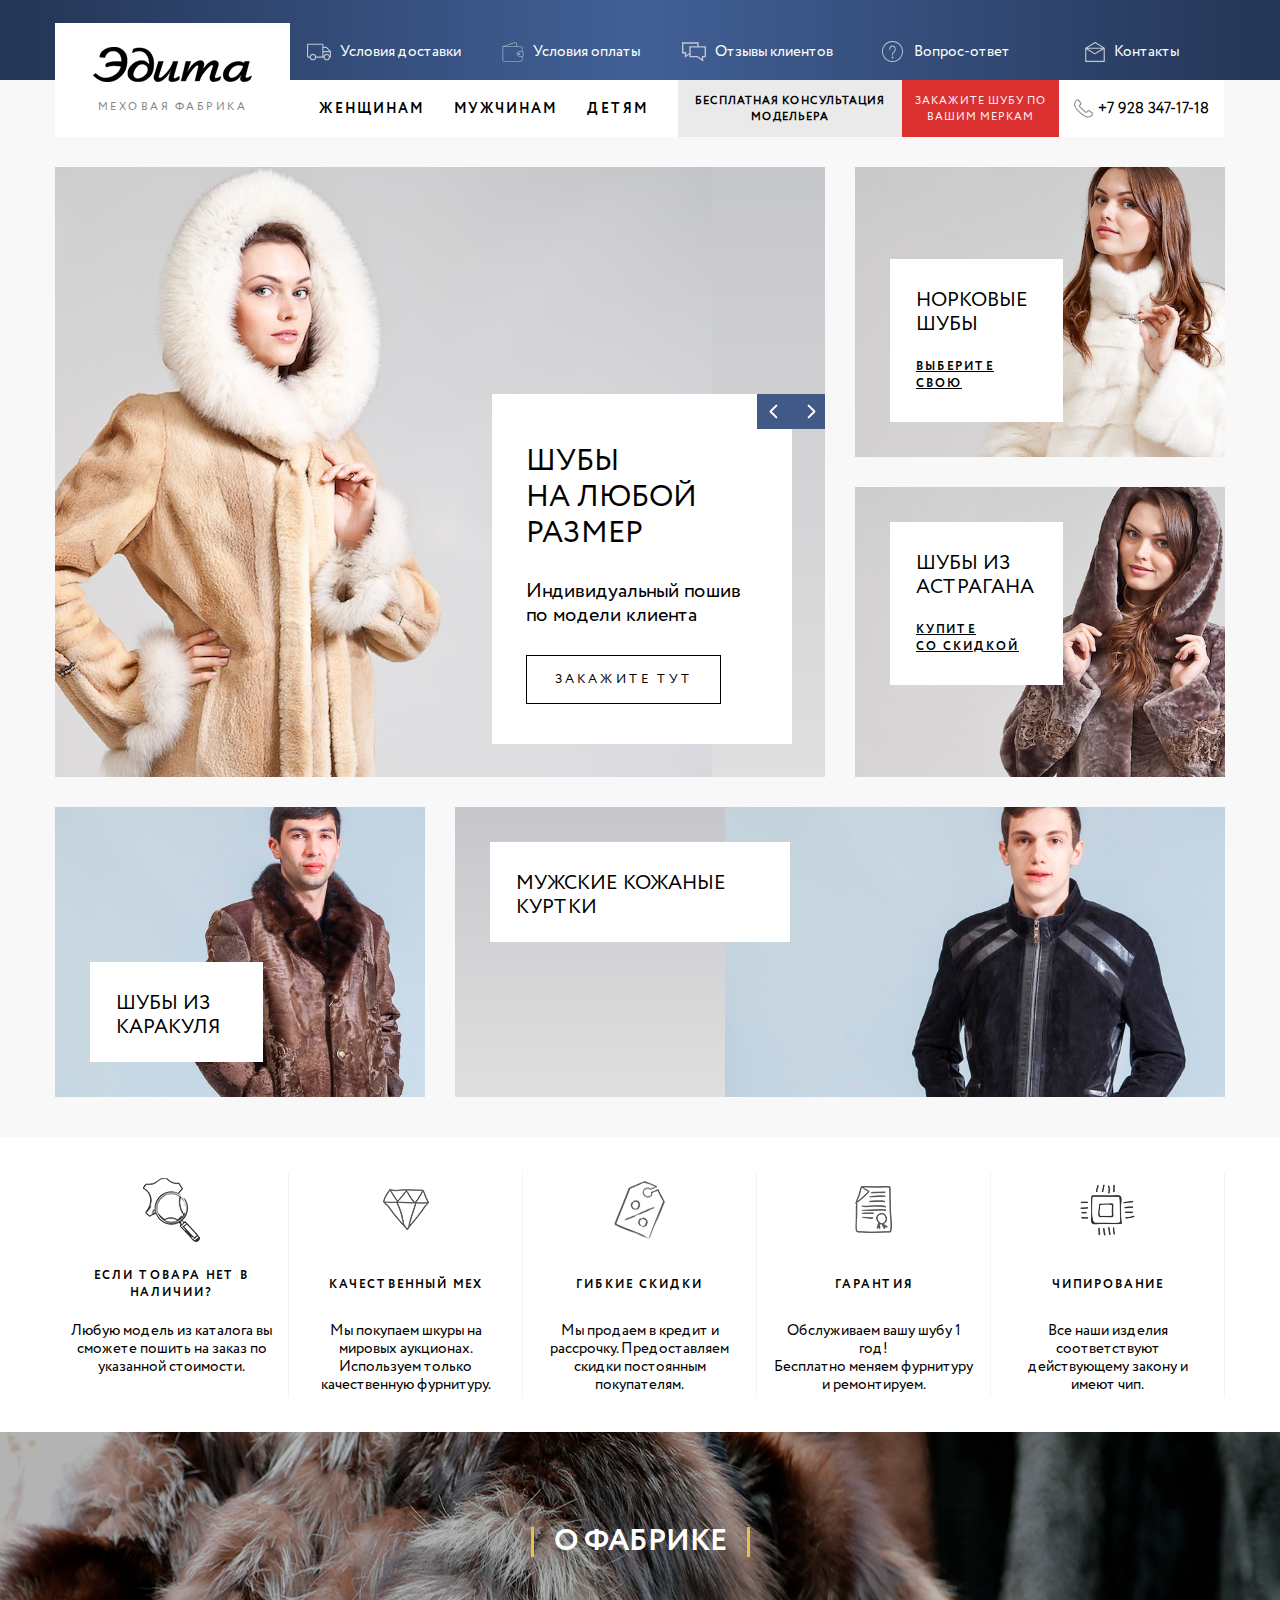
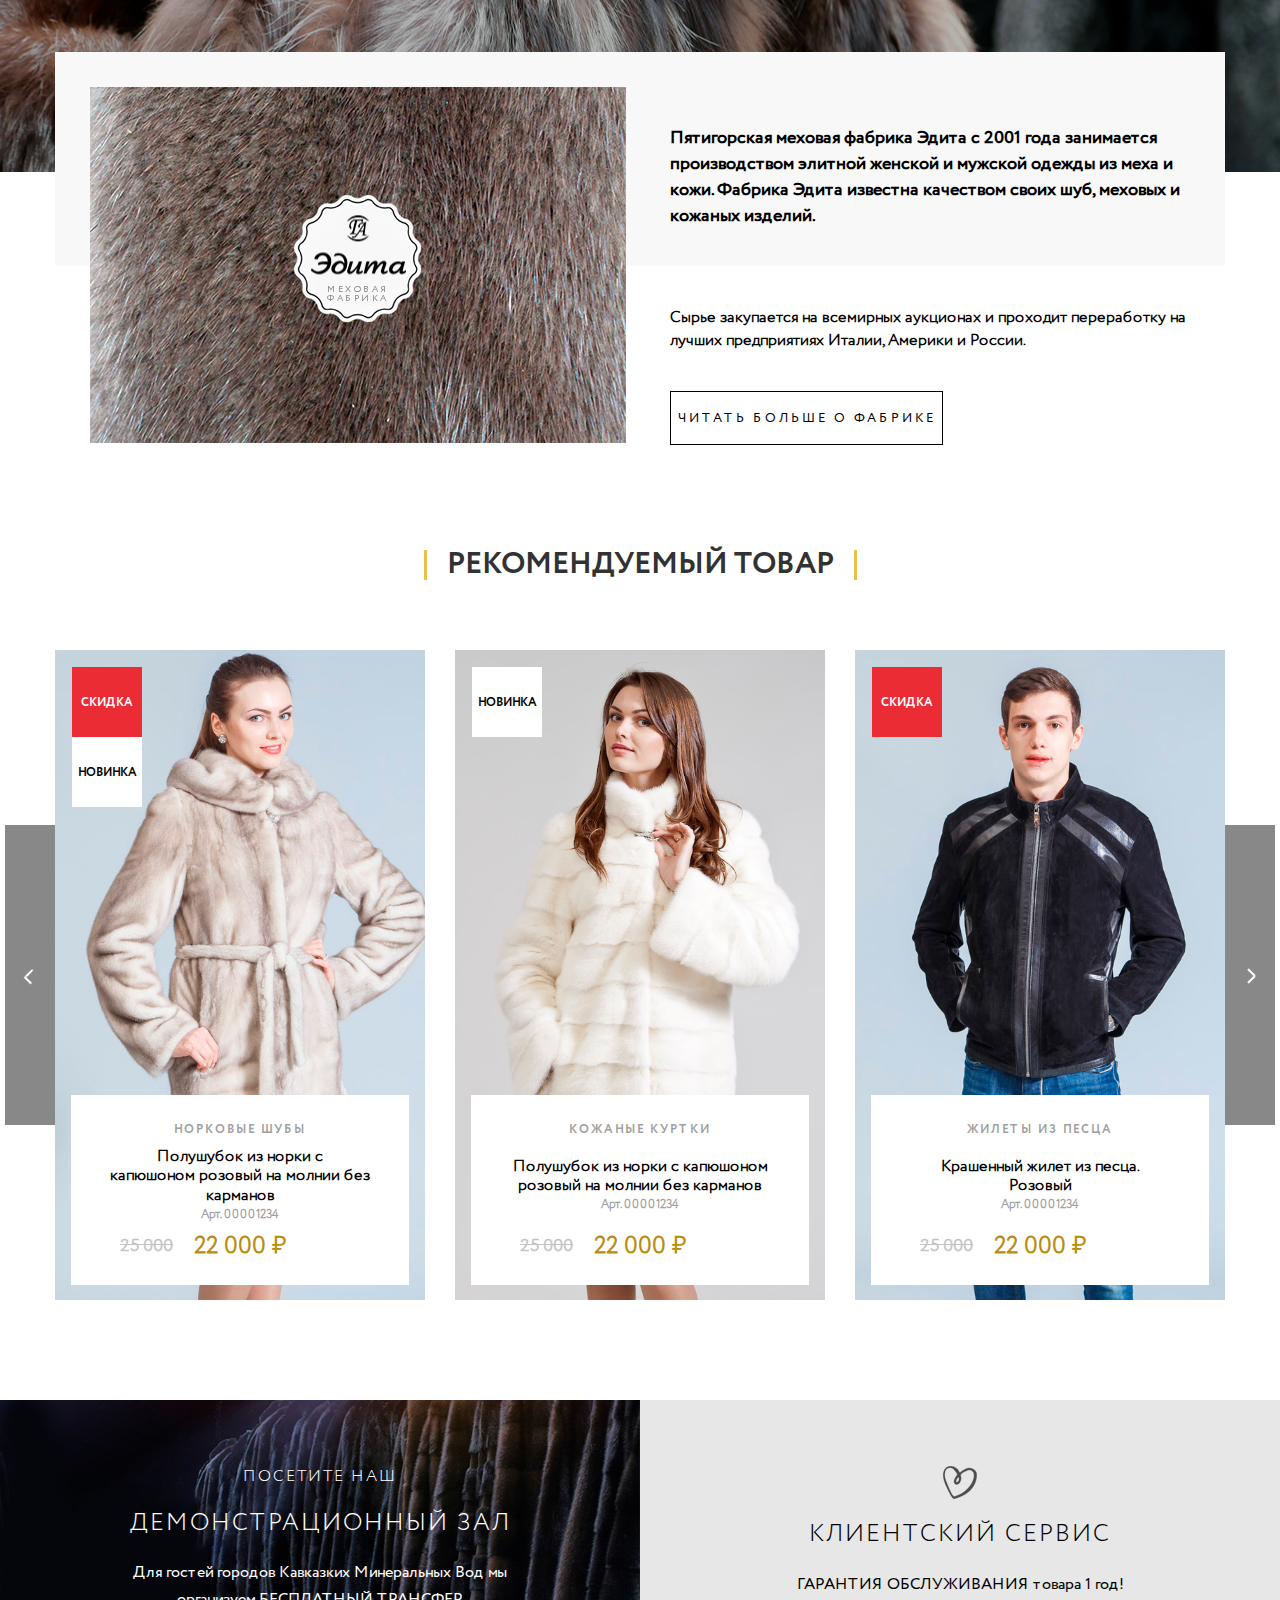
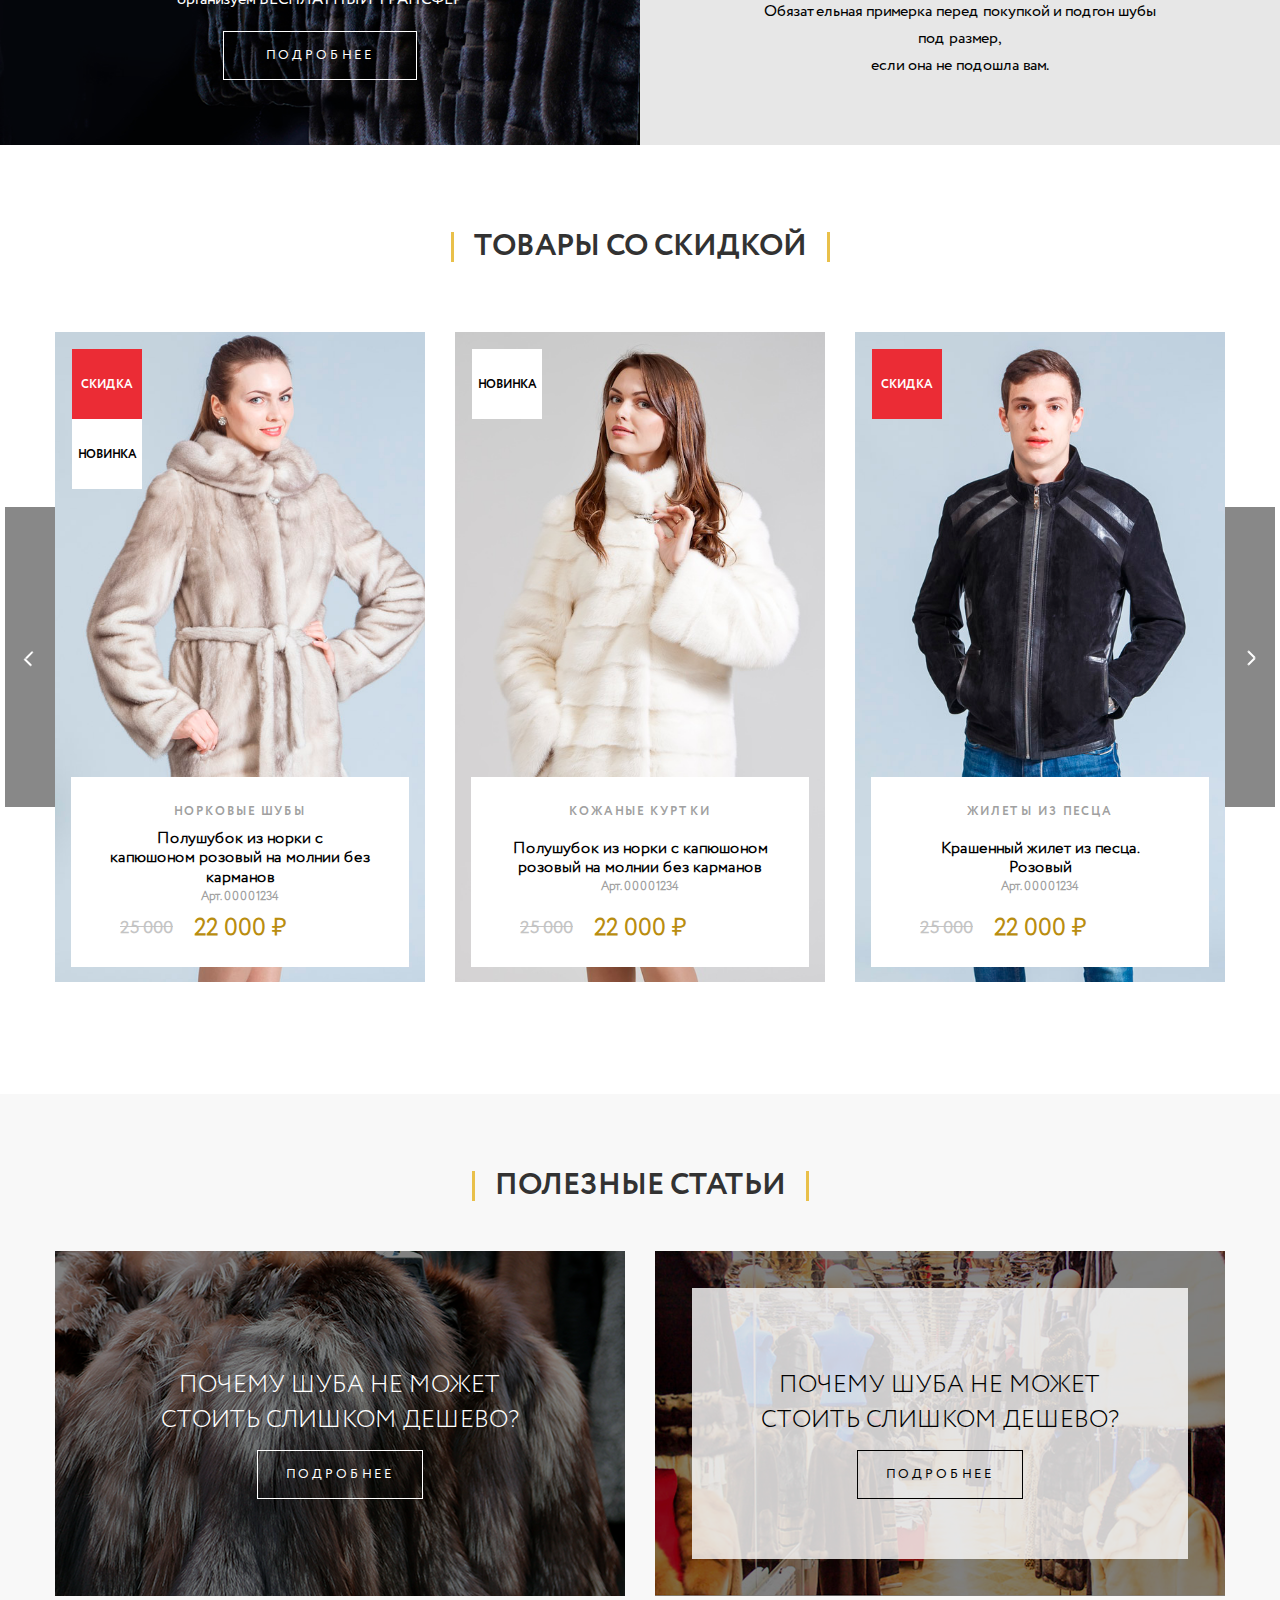
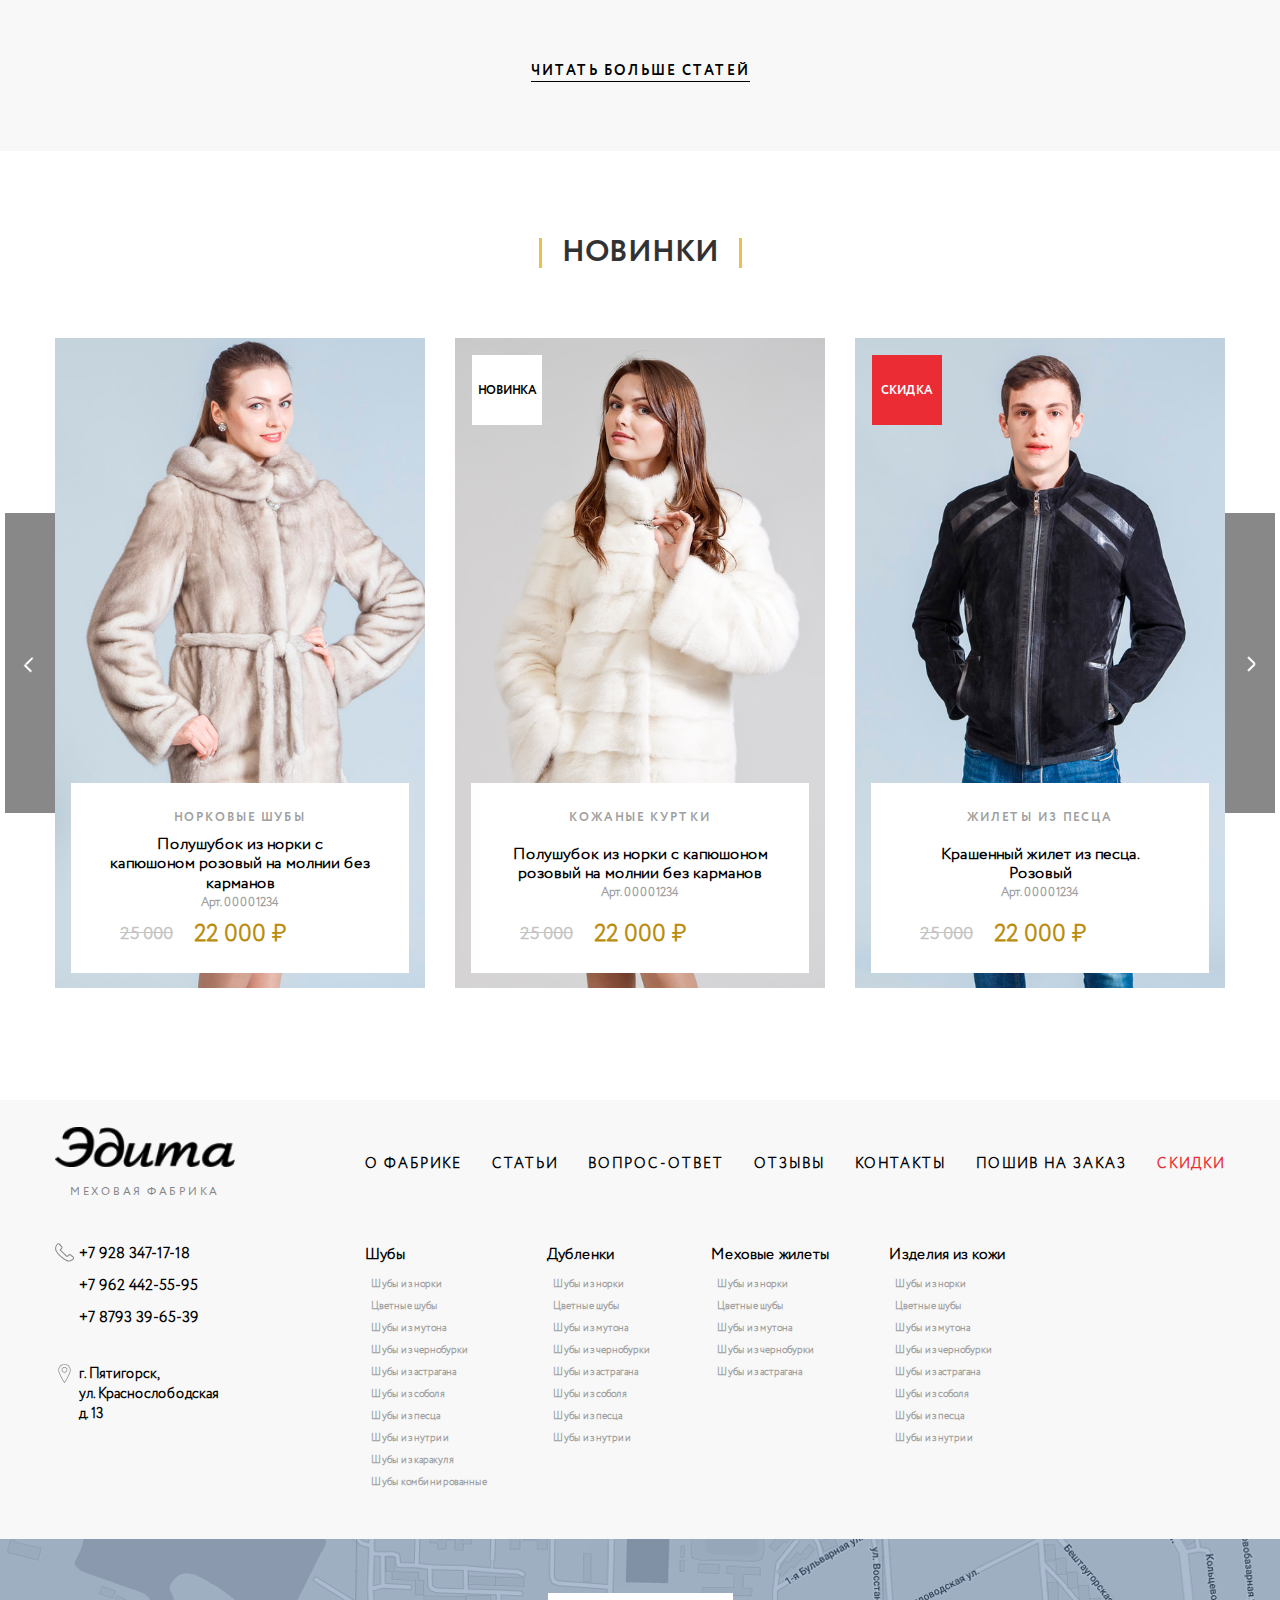
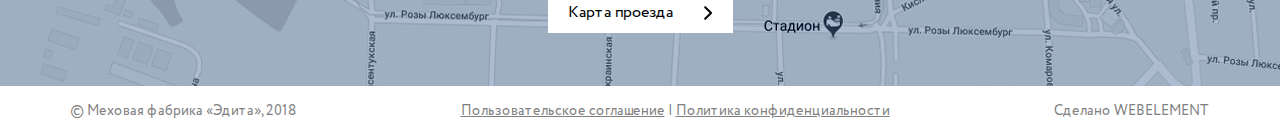
<file: index.html>
<!DOCTYPE html>
<html lang="ru">

<head>
    <meta charset="UTF-8" />
    <meta http-equiv="X-UA-Compatible" content="IE=edge" />
    <meta name="viewport" content="width=device-width, initial-scale=1.0" />
    <link rel="stylesheet" href="css/general_styles.css">
    <link rel="stylesheet" href="css/header_footer_styles.css">
    <link rel="stylesheet" href="css/index_styles.css">
    <title>Главная</title>
</head>

<body>
    <!-- Sprites -->
    <svg class="d-none">
        <symbol id="phone" viewBox="0 0 51 51">
            <g>
                <path
                    d="M49.202,5.582c-0.124-0.116-0.383-0.312-0.561-0.443c-3.229-2.435-8.193-5.345-12.984-5.127    c-8.022,0.37-18.684,11.196-21.761,14.506C10.82,17.829,0.801,29.253,1.019,37.273c0.033,1.337,0.314,2.754,0.836,4.21    c1.205,3.361,3.497,6.395,5.184,8.322c0,0,0.353,0.415,0.523,0.575c0.435,0.403,1.07,0.722,1.941,0.975    c0.445,0.129,0.914,0.157,1.228,0.157c0.35,0,1.028-0.035,1.645-0.265c0.844-0.315,1.448-0.676,1.854-1.108    c0.297-0.32,5.962-7.551,5.994-7.597l0.036-0.055c0.301-0.392,0.536-0.801,0.699-1.217c0.427-1.09,0.444-2.297,0.05-3.4    c-0.251-0.701-0.666-1.332-1.192-1.819l-2.66-2.485c-0.25-0.233-0.509-0.666-0.546-0.819c-0.03-0.161-0.038-0.273-0.04-0.345    L32.07,15.724c0.038-0.04,0.075-0.06,0.101-0.071c0.024,0.008,0.045,0.018,0.061,0.023c0.124,0.061,0.518,0.349,0.908,0.709    l2.662,2.459c1.399,1.301,3.575,1.624,5.272,0.796c0.605-0.295,1.057-0.699,1.27-0.886l0.12-0.097    c0.055-0.048,6.736-6.136,6.987-6.409c0.629-0.677,0.969-1.743,1.041-3.258c0.04-0.842-0.208-1.898-0.589-2.511    C49.656,6.085,49.426,5.79,49.202,5.582z M47.279,10.175c-0.346,0.341-6.415,5.882-6.733,6.172l-0.247,0.204    c-0.093,0.083-0.312,0.278-0.544,0.392c-0.608,0.296-1.4,0.18-1.917-0.3l-2.665-2.462c-0.311-0.288-1.107-0.988-1.77-1.266    c-0.442-0.184-0.827-0.271-1.274-0.272c-0.854,0.03-1.65,0.392-2.251,1.03L14.223,30.519c-0.595,0.641-0.785,1.573-0.564,2.771    c0.171,0.926,0.871,1.929,1.449,2.469l2.665,2.489c0.179,0.166,0.321,0.386,0.411,0.634c0.148,0.414,0.141,0.886-0.019,1.294    c-0.093,0.238-0.248,0.436-0.299,0.501c-0.048,0.062-0.083,0.112-0.111,0.157c-0.537,0.693-5.424,6.911-5.708,7.248    c-0.002,0.001-0.167,0.148-0.72,0.355c-0.078,0.029-0.308,0.075-0.595,0.075c-0.207,0-0.342-0.023-0.391-0.038    c-0.536-0.156-0.724-0.285-0.728-0.285c-0.097-0.097-0.264-0.299-0.293-0.333c-1.539-1.759-3.594-4.467-4.64-7.386    c-0.414-1.154-0.636-2.254-0.661-3.274c-0.149-5.479,6.413-14.541,12.076-20.635c5.662-6.095,14.221-13.3,19.7-13.552    c3.95-0.184,8.201,2.385,11.007,4.5L46.91,7.59c0.064,0.047,0.184,0.132,0.236,0.176c0.071,0.075,0.14,0.187,0.196,0.276    c0.068,0.133,0.164,0.546,0.151,0.804C47.45,9.732,47.291,10.142,47.279,10.175z" />
            </g>
        </symbol>
    </svg>

    <svg class="d-none">
        <symbol id="delivery" viewBox="0 0 491.928 491.928">
            <g>
                <path
                    d="M488.56,226.977l-83.433-83.433c-2.157-2.156-5.082-3.368-8.132-3.368H337.13V96.312c0-11.544-9.982-21.297-21.797-21.297  L21.297,75.015C9.554,75.015,0,84.568,0,96.312v243.949c0,11.744,9.554,21.298,21.297,21.298h34.987  c5.263,31.369,32.593,55.354,65.434,55.354s60.171-23.984,65.434-55.354h152.27c5.263,31.369,32.593,55.354,65.434,55.354  c32.847,0,60.182-23.992,65.437-55.371c0.113,0.004,0.223,0.018,0.337,0.018c11.744,0,21.297-9.554,21.297-21.297V235.108  C491.928,232.059,490.716,229.134,488.56,226.977z M392.231,163.176l62.716,62.716H337.13v-62.716H392.231z M56.459,338.56H23  V98.015l291.13,0.001V338.56H186.977c-5.662-30.888-32.76-54.375-65.259-54.375C89.22,284.185,62.121,307.672,56.459,338.56z   M121.718,393.913c-23.911,0-43.364-19.453-43.364-43.364c0-23.911,19.453-43.364,43.364-43.364  c23.911,0,43.364,19.453,43.364,43.364C165.083,374.46,145.629,393.913,121.718,393.913z M404.856,393.913  c-23.911,0-43.364-19.453-43.364-43.364c0-23.911,19.453-43.364,43.364-43.364c23.911,0,43.364,19.453,43.364,43.364  C448.221,374.46,428.767,393.913,404.856,393.913z M404.856,284.185c-32.499,0-59.597,23.487-65.259,54.375h-2.468v-89.668h131.798  v84.389C461.307,305.035,435.477,284.185,404.856,284.185z" />
            </g>
        </symbol>
    </svg>

    <svg class="d-none">
        <symbol id="payment" viewBox="0 0 74 74">
            <g>
                <path
                    d="m63.876 69.346h-56.99a4.891 4.891 0 0 1 -4.886-4.886v-45.333a1 1 0 0 1 1-1h60.876a4.892 4.892 0 0 1 4.886 4.886v13.38a1 1 0 0 1 -2 0v-13.38a2.889 2.889 0 0 0 -2.886-2.886h-59.876v44.333a2.89 2.89 0 0 0 2.886 2.886h56.99a2.89 2.89 0 0 0 2.886-2.886v-13.379a1 1 0 0 1 2 0v13.379a4.892 4.892 0 0 1 -4.886 4.886z" />
                <path
                    d="m69.327 52.076h-11.711a8.34 8.34 0 1 1 0-16.68h11.711a2.677 2.677 0 0 1 2.673 2.674v11.33a2.676 2.676 0 0 1 -2.673 2.676zm-11.711-14.676a6.34 6.34 0 1 0 0 12.68h11.711a.674.674 0 0 0 .673-.68v-11.33a.675.675 0 0 0 -.673-.674z" />
                <path
                    d="m3 20.127a1 1 0 0 1 -.324-1.946l38.324-13.129a7.272 7.272 0 0 1 9.63 6.88v7.195a1 1 0 1 1 -2 0v-7.195a5.273 5.273 0 0 0 -6.982-4.988l-38.324 13.129a.992.992 0 0 1 -.324.054z" />
                <path
                    d="m58.008 47.327a3.591 3.591 0 1 1 3.592-3.591 3.594 3.594 0 0 1 -3.592 3.591zm0-5.181a1.591 1.591 0 1 0 1.591 1.59 1.591 1.591 0 0 0 -1.591-1.59z" />

            </g>
        </symbol>
    </svg>

    <svg class="d-none">
        <symbol id="reviews" viewBox="0 0 512 512">
            <g>
                <path d="M355.56,131.03V48.42H0v239.39h59.36v93.16l97.08-69.28v58.73h165.65l130.55,93.16v-93.16H512V131.03H355.56z
                M156.44,274.84L89.36,322.7v-64.89H30V78.42h295.56v52.61H156.44V274.84z M482,340.42h-59.36v64.89l-90.94-64.89H186.44V161.03
               h139.12h30H482V340.42z" />
            </g>
        </symbol>
    </svg>

    <svg class="d-none">
        <symbol id="q-a" viewBox="0 0 490.667 490.667">
            <g>
                <g>
                    <path d="M245.333,0C110.059,0,0,110.059,0,245.333s110.059,245.333,245.333,245.333s245.333-110.059,245.333-245.333
                        S380.608,0,245.333,0z M245.333,469.333c-123.52,0-224-100.48-224-224s100.48-224,224-224s224,100.48,224,224
                        S368.853,469.333,245.333,469.333z" />
                </g>
            </g>
            <g>
                <g>
                    <path d="M245.333,106.667c-41.173,0-74.667,33.493-74.667,74.667v21.333c0,5.888,4.779,10.667,10.667,10.667
                        S192,208.555,192,202.667v-21.333C192,151.936,215.915,128,245.333,128c29.419,0,53.333,23.936,53.333,53.333v16.149
                        c0,14.251-5.547,27.648-15.637,37.739l-26.496,26.496c-14.101,14.123-21.867,32.853-21.867,52.8v16.149
                        c0,5.888,4.779,10.667,10.667,10.667S256,336.555,256,330.667v-16.149c0-14.251,5.547-27.648,15.637-37.739l26.496-26.496
                        C312.235,236.16,320,217.429,320,197.483v-16.149C320,140.16,286.507,106.667,245.333,106.667z" />
                </g>
            </g>
            <g>
                <g>
                    <path d="M245.333,362.667C233.557,362.667,224,372.245,224,384c0,11.755,9.557,21.333,21.333,21.333s21.333-9.579,21.333-21.333
                        C266.667,372.245,257.109,362.667,245.333,362.667z" />
                </g>
            </g>
        </symbol>
    </svg>

    <svg class="d-none">
        <symbol id="contacts" viewBox="-4 0 512 512.00051">
            <g>
                <path
                    d="m496.660156 146.609375c-.101562-.082031-.203125-.167969-.339844-.253906l-230.871093-144.074219c-4.78125-2.980469-10.828125-3.046875-15.671875-.167969l-242.410156 144.074219c-.1875.109375-.324219.210938-.421876.304688-4.175781 2.695312-6.945312 7.378906-6.945312 12.714843v337.660157c0 8.355468 6.777344 15.132812 15.136719 15.132812h473.132812c8.359375 0 15.136719-6.777344 15.136719-15.132812v-337.660157c0-5.257812-2.679688-9.882812-6.746094-12.597656zm-63.367187 27.722656-187.132813 111.214844c-.023437.015625-.050781.015625-.074218 0l-178.21875-111.214844c-.0625-.039062-.035157-.132812.039062-.132812h365.347656c.074219 0 .101563.09375.039063.132812zm-363.175781-30.394531 187.128906-111.214844c.023437-.015625.050781-.011718.074218 0l178.21875 111.21875c.0625.035156.035157.128906-.035156.128906h-365.351562c-.070313 0-.097656-.09375-.035156-.132812zm403.089843 337.9375h-443.007812c-.039063 0-.070313-.035156-.070313-.074219v-295.507812l207.828125 129.695312c2.441407 1.519531 5.207031 2.28125 7.976563 2.28125 2.660156 0 5.320312-.703125 7.695312-2.113281l219.652344-130.546875v296.191406c0 .039063-.03125.074219-.074219.074219zm0 0" />
            </g>
        </symbol>
    </svg>

    <svg class="d-none">
        <symbol id="place" viewBox="0 0 490 490">
            <g>
                <path d="M245.001,0C156.458,0,84.424,71.987,84.424,160.472c0,85.04,145.93,315.146,152.142,324.9
                    c1.836,2.882,5.017,4.628,8.435,4.628c3.418,0,6.599-1.746,8.434-4.628c6.212-9.754,152.141-239.861,152.141-324.9
                    C405.576,71.987,333.542,0,245.001,0z M245.001,461.127c-13.207-21.363-40.009-65.587-66.549-114.588
                    c-48.429-89.418-74.027-153.758-74.027-186.067C104.424,83.015,167.487,20,245.001,20c77.514,0,140.575,63.015,140.575,140.472
                    c0,32.309-25.599,96.649-74.027,186.067C285.009,395.539,258.207,439.764,245.001,461.127z" />
                <path
                    d="M244.999,76.071c-41.884,0-75.959,33.149-75.959,73.894c0,40.744,34.075,73.891,75.959,73.891s75.959-33.147,75.959-73.891
                    C320.958,109.22,286.883,76.071,244.999,76.071z M244.999,203.855c-30.855,0-55.959-24.175-55.959-53.891
                    c0-29.717,25.104-53.894,55.959-53.894s55.959,24.177,55.959,53.894C300.958,179.68,275.855,203.855,244.999,203.855z" />
            </g>
        </symbol>
    </svg>

    <div class="page d-flex">
        <div class="head-line"></div>

        <header class="header">
            <div class="container">
                <div class="header__inner d-flex">
                    <div class="header__logo d-flex">
                        <img src="img/logo.png" alt="" class="logo__name">
                        <p class="logo__subname">меховая фабрика</p>
                    </div>

                    <div class="header__links">
                        <nav class="header-menu d-flex">
                            <a href="#" class="header-menu__link">
                                <svg class="delivery__icon">
                                    <use xlink:href="#delivery"></use>
                                </svg>
                                <p>Условия доставки</p>
                            </a>
                            <a href="#" class="header-menu__link">
                                <svg class="payment__icon">
                                    <use xlink:href="#payment"></use>
                                </svg>
                                <p>Условия оплаты</p>
                            </a>
                            <a href="#" class="header-menu__link">
                                <svg class="reviews__icon">
                                    <use xlink:href="#reviews"></use>
                                </svg>
                                <p>Отзывы клиентов</p>
                            </a>
                            <a href="#" class="header-menu__link">
                                <svg class="q-a__icon">
                                    <use xlink:href="#q-a"></use>
                                </svg>
                                <p>Вопрос-ответ</p>
                            </a>
                            <a href="#" class="header-menu__link">
                                <svg class="contacts__icon">
                                    <use xlink:href="#contacts"></use>
                                </svg>
                                <p>Контакты</p>
                            </a>
                        </nav>

                        <div class="links__header-submenu d-flex">
                            <nav class="header-submenu d-flex">
                                <a href="#" class="header-submenu__link">Женщинам</a>
                                <a href="#" class="header-submenu__link">Мужчинам</a>
                                <a href="#" class="header-submenu__link">Детям</a>
                            </nav>


                            <button class="btn-consultation">Бесплатная консультация модельера</button>
                            <a href="/tailoring-to-order.html" class="link-order-by-size">
                                Закажите шубу по вашим меркам
                            </a>


                            <a href="tel:+79283471718" class="phone-link header__phone-link d-flex">
                                <svg class="phone__icon">
                                    <use xlink:href="#phone"></use>
                                </svg>
                                <p>+7 928 347-17-18</p>
                            </a>

                        </div>
                    </div>
                </div>
            </div>
        </header>

        <main>
            <section class="fur-coats-grid">
                <div class="container">
                    <div class="fur-coats-grid__inner">

                        <div class="grid__item-1">
                            <img src="/img/models/model-1.png" alt="" class="grid__image grid__image-1">
                            <div class="item__content item-1__content">
                                <div class="item__title item-1__title">Шубы <br>на любой размер</div>
                                <div class="item__subtitle item-1__subtitle">Индивидуальный пошив по модели клиента
                                </div>
                                <a href="/tailoring-to-order.html" class="content-btn item-1__order-link">
                                    Закажите тут
                                </a>
                                <div class="item-1__arrows">
                                    <div class="arrows__left">
                                        <div class="arrows__left-part-1"></div>
                                        <div class="arrows__left-part-2"></div>
                                    </div>
                                    <div class="arrows__right">
                                        <div class="arrows__right-part-1"></div>
                                        <div class="arrows__right-part-2"></div>
                                    </div>
                                </div>
                            </div>
                        </div>

                        <div class="grid__item-2">
                            <img src="/img/models/model-2.png" alt="" class="grid__image grid__image-2">
                            <div class="item__content item-2__content">
                                <div class="item__title item-2__title">Норковые шубы</div>
                                <a href="#" class="item__link">Выберите свою</a>
                            </div>
                        </div>

                        <div class="grid__item-3">
                            <img src="/img/models/model-3.png" alt="" class="grid__image grid__image-3">
                            <div class="item__content item-3__content">
                                <div class="item__title item-3__title">Шубы из астрагана</div>
                                <a href="#" class="item__link">Купите <br> со скидкой</a>
                            </div>
                        </div>

                        <div class="grid__item-4">
                            <img src="/img/models/model-4.png" alt="" class="grid__image grid__image-4">
                            <div class="item__content item-4__content">
                                <div class="item__title item-4__title">Шубы из каракуля</div>
                            </div>
                        </div>

                        <div class="grid__item-5">
                            <img src="/img/models/model-5.png" alt="" class="grid__image grid__image-5">
                            <div class="item__content item-5__content">
                                <div class="item__title item-5__title">Мужские кожаные куртки</div>
                            </div>
                        </div>
                    </div>
                </div>
            </section>

            <section class="benefits">
                <div class="container">
                    <div class="benefits__inner d-flex">
                        <div class="benefits__item">
                            <div class="benefit__icon">
                                <img class="benefit__icon-image" alt="" src="/img/benefits/benefit-1.png">
                            </div>
                            <div class="benefit__title">Если товара нет в наличии?</div>
                            <div class="benefit__subtitle">Любую модель из каталога вы сможете пошить на заказ по
                                указанной стоимости.
                            </div>
                        </div>
                        <div class="benefits__item">
                            <div class="benefit__icon">
                                <img class="benefit__icon-image" alt="" src="/img/benefits/benefit-2.png">
                            </div>
                            <div class="benefit__title">Качественный мех</div>
                            <div class="benefit__subtitle">Мы покупаем шкуры на мировых аукционах. <br> Используем
                                только
                                качественную фурнитуру.
                            </div>
                        </div>
                        <div class="benefits__item">
                            <div class="benefit__icon">
                                <img class="benefit__icon-image" alt="" src="/img/benefits/benefit-3.png">
                            </div>
                            <div class="benefit__title">Гибкие скидки</div>
                            <div class="benefit__subtitle">Мы продаем в кредит и рассрочку. Предоставляем скидки
                                постоянным покупателям.
                            </div>
                        </div>
                        <div class="benefits__item">
                            <div class="benefit__icon">
                                <img class="benefit__icon-image" alt="" src="/img/benefits/benefit-4.png">
                            </div>
                            <div class="benefit__title">Гарантия</div>
                            <div class="benefit__subtitle">Обслуживаем вашу шубу 1 год! <br> Бесплатно меняем фурнитуру
                                и
                                ремонтируем.
                            </div>
                        </div>
                        <div class="benefits__item">
                            <div class="benefit__icon">
                                <img class="benefit__icon-image" alt="" src="/img/benefits/benefit-5.png">
                            </div>
                            <div class="benefit__title">Чипирование</div>
                            <div class="benefit__subtitle">Все наши изделия соответствуют действующему закону и имеют
                                чип.
                            </div>
                        </div>
                    </div>
                </div>
            </section>

            <section class="about">
                <img src="img/about/bg-about.png" alt="" class="about__cover">
                <div class="about__inner">
                    <div class="container">
                        <div class="section__title about__title">О фабрике</div>
                        <div class="about__content d-flex">
                            <div class="about-content__inner d-flex">
                                <div class="about-content__image-block">
                                    <img src="/img/about/about.png" alt="" class="about-content__image">

                                    <div class="about-content__image-logo d-flex">
                                        <img src="/img/about/logo-icon.png" alt="" class="logo__icon">
                                        <img src="/img/about/logo-name.png" alt="" class="logo__name about__logo-name">
                                        <p class="logo__subname about__logo-subname">меховая фабрика</p>
                                    </div>
                                </div>

                                <div class="about__text d-flex">
                                    <div class="about-text__item-1">
                                        <p>
                                            Пятигорская меховая фабрика Эдита с 2001 года
                                            занимается производством элитной женской и мужской одежды из меха и кожи.
                                            Фабрика Эдита известна качеством своих шуб, меховых и кожаных изделий.
                                        </p>
                                    </div>

                                    <div class="about-text__item-2 d-flex">
                                        <p>
                                            Сырье закупается на всемирных аукционах и проходит
                                            переработку на лучших предприятиях Италии, Америки и России.
                                        </p>
                                        <button class="content-btn about-text__btn">Читать больше о фабрике</button>
                                    </div>

                                </div>
                            </div>

                        </div>
                    </div>
                </div>
            </section>

            <section class="recommend-goods">
                <div class="container">
                    <div class="recommend-goods__inner">
                        <div class="section__title recommend-goods__title">Рекомендуемый товар</div>
                        <div class="slider d-flex">
                            <div class="slider__arrow-left">
                                <div class="slider-arrow-left__part-1"></div>
                                <div class="slider-arrow-left__part-2"></div>
                            </div>
                            <div class="slider__arrow-right">
                                <div class="slider-arrow-right__part-1"></div>
                                <div class="slider-arrow-right__part-2"></div>
                            </div>

                            <div class="slider__item">
                                <div class="slider__item-container">
                                    <img class="slider__image" alt="" src="/img/models/model-6.png">
                                    <div class="slider__content">
                                        <div class="slider__title">Норковые шубы</div>
                                        <div class="slider__description">Полушубок из норки с <br> капюшоном розовый на
                                            молнии без карманов
                                            <div class="slider__articul">Арт. 00001234</div>
                                        </div>

                                        <div class="slider__prices">
                                            <div class="slider__old-price">25 000</div>
                                            <div class="slider__actual-price">22 000 &#8399;</div>
                                        </div>
                                    </div>
                                    <div class="slider__item-stickers">
                                        <div class="slider__sticker-discount">Скидка</div>
                                        <div class="slider__sticker-new">Новинка</div>
                                    </div>
                                </div>
                                <a href="#" class="slider__details-link">Подробнее</a>
                            </div>

                            <div class="slider__item">
                                <div class="slider__item-container">
                                    <img class="slider__image" alt="" src="/img/models/model-2.png">
                                    <div class="slider__content">
                                        <div class="slider__title">Кожаные куртки</div>
                                        <div class="slider__description">Полушубок из норки с капюшоном розовый на
                                            молнии
                                            без карманов
                                            <div class="slider__articul">Арт. 00001234</div>
                                        </div>

                                        <div class="slider__prices">
                                            <div class="slider__old-price">25 000</div>
                                            <div class="slider__actual-price">22 000 &#8399;</div>
                                        </div>
                                    </div>
                                    <div class="slider__item-stickers">
                                        <div class="slider__sticker-new">Новинка</div>
                                    </div>
                                </div>
                                <a href="#" class="slider__details-link">Подробнее</a>
                            </div>

                            <div class="slider__item">
                                <div class="slider__item-container">
                                    <img class="slider__image" alt="" src="/img/models/model-5.png">
                                    <div class="slider__content">
                                        <div class="slider__title">Жилеты из песца</div>
                                        <div class="slider__description">Крашенный жилет из песца. Розовый
                                            <div class="slider__articul">Арт. 00001234</div>
                                        </div>

                                        <div class="slider__prices">
                                            <div class="slider__old-price">25 000</div>
                                            <div class="slider__actual-price">22 000 &#8399;</div>
                                        </div>
                                    </div>
                                    <div class="slider__item-stickers">
                                        <div class="slider__sticker-discount">Скидка</div>
                                    </div>
                                </div>
                                <a href="#" class="slider__details-link">Подробнее</a>
                            </div>
                        </div>
                    </div>
                </div>
            </section>

            <section class="offers">
                <div class="offers__inner d-flex">
                    <a href="#" class="offers__offer offers__offer-1">
                        <img src="/img/offers/offer-1.png" alt="" class="offer__cover">
                        <div class="offer__content">
                            <div class="offer__title offer-1__top-title">Посетите наш</div>
                            <div class="offer__title offer-1__main-title">Демонстрационный зал</div>
                            <div class="offer__description">Для гостей городов Кавказких Минеральных Вод мы организуем
                                БЕСПЛАТНЫЙ ТРАНСФЕР</div>
                            <div class="content-btn offer__content-btn">Подробнее</div>
                        </div>
                    </a>

                    <a href="#" class="offers__offer offers__offer-2">
                        <div class="offer__content">
                            <img src="/img/offers/offer-2.png" alt="" class="offer__icon">
                            <div class="offer__title offer-2__main-title">Клиентский сервис</div>
                            <div class="offer__description offer-2__description">ГАРАНТИЯ ОБСЛУЖИВАНИЯ товара 1 год!
                                <br> Обязательная
                                примерка перед покупкой и подгон шубы под размер, <br> если она не подошла вам.
                            </div>
                        </div>
                    </a>
                </div>
            </section>

            <section class="discount-goods">
                <div class="container">
                    <div class="discount-goods__inner">
                        <div class="section__title discount-goods__title">Товары со скидкой</div>
                        <div class="slider d-flex">
                            <div class="slider__arrow-left">
                                <div class="slider-arrow-left__part-1"></div>
                                <div class="slider-arrow-left__part-2"></div>
                            </div>
                            <div class="slider__arrow-right">
                                <div class="slider-arrow-right__part-1"></div>
                                <div class="slider-arrow-right__part-2"></div>
                            </div>

                            <div class="slider__item">
                                <div class="slider__item-container">
                                    <img class="slider__image" alt="" src="/img/models/model-6.png">
                                    <div class="slider__content">
                                        <div class="slider__title">Норковые шубы</div>
                                        <div class="slider__description">Полушубок из норки с <br> капюшоном розовый на
                                            молнии без карманов
                                            <div class="slider__articul">Арт. 00001234</div>
                                        </div>

                                        <div class="slider__prices">
                                            <div class="slider__old-price">25 000</div>
                                            <div class="slider__actual-price">22 000 &#8399;</div>
                                        </div>
                                    </div>
                                    <div class="slider__item-stickers">
                                        <div class="slider__sticker-discount">Скидка</div>
                                        <div class="slider__sticker-new">Новинка</div>
                                    </div>
                                </div>
                                <a href="#" class="slider__details-link">Подробнее</a>
                            </div>

                            <div class="slider__item">
                                <div class="slider__item-container">
                                    <img class="slider__image" alt="" src="/img/models/model-2.png">
                                    <div class="slider__content">
                                        <div class="slider__title">Кожаные куртки</div>
                                        <div class="slider__description">Полушубок из норки с капюшоном розовый на
                                            молнии
                                            без карманов
                                            <div class="slider__articul">Арт. 00001234</div>
                                        </div>

                                        <div class="slider__prices">
                                            <div class="slider__old-price">25 000</div>
                                            <div class="slider__actual-price">22 000 &#8399;</div>
                                        </div>
                                    </div>
                                    <div class="slider__item-stickers">
                                        <div class="slider__sticker-new">Новинка</div>
                                    </div>
                                </div>
                                <a href="#" class="slider__details-link">Подробнее</a>
                            </div>

                            <div class="slider__item">
                                <div class="slider__item-container">
                                    <img class="slider__image" alt="" src="/img/models/model-5.png">
                                    <div class="slider__content">
                                        <div class="slider__title">Жилеты из песца</div>
                                        <div class="slider__description">Крашенный жилет из песца. Розовый
                                            <div class="slider__articul">Арт. 00001234</div>
                                        </div>

                                        <div class="slider__prices">
                                            <div class="slider__old-price">25 000</div>
                                            <div class="slider__actual-price">22 000 &#8399;</div>
                                        </div>
                                    </div>
                                    <div class="slider__item-stickers">
                                        <div class="slider__sticker-discount">Скидка</div>
                                    </div>
                                </div>
                                <a href="#" class="slider__details-link">Подробнее</a>
                            </div>
                        </div>
                    </div>
                </div>
            </section>

            <section class="useful-articles">
                <div class="container">
                    <div class="useful-articles__inner">
                        <div class="section__title useful-articles__title">Полезные статьи</div>
                        <div class="articles-previews d-flex">
                            <div class="article-preview">
                                <img src="/img/useful-articles/art-1.png" alt="" class="article-preview__cover">
                                <div class="article-preview__content article-preview__content_transparent">
                                    <div class="article-preview__title">Почему шуба не может стоить слишком дешево?
                                    </div>
                                    <button
                                        class="content-btn article-preview__btn-about article-preview__btn-about_dark">Подробнее</button>
                                </div>
                            </div>

                            <div class="article-preview">
                                <img src="/img/useful-articles/art-2.png" alt="" class="article-preview__cover">
                                <div class="article-preview__content article-preview__content_light">
                                    <div class="article-preview__title">Почему шуба не может стоить слишком дешево?
                                    </div>
                                    <button
                                        class="content-btn article-preview__btn-about article-preview__btn-about_light">Подробнее</button>
                                </div>
                            </div>
                        </div>
                        <a href="#" class="articles-previews__more-link">Читать больше статей</a>
                    </div>
                </div>
            </section>

            <section class="novelty">
                <div class="container">
                    <div class="novelty__inner">
                        <div class="section__title novelty__title">Новинки</div>
                        <div class="slider d-flex">
                            <div class="slider__arrow-left">
                                <div class="slider-arrow-left__part-1"></div>
                                <div class="slider-arrow-left__part-2"></div>
                            </div>
                            <div class="slider__arrow-right">
                                <div class="slider-arrow-right__part-1"></div>
                                <div class="slider-arrow-right__part-2"></div>
                            </div>

                            <div class="slider__item">
                                <div class="slider__item-container">
                                    <img class="slider__image" alt="" src="/img/models/model-6.png">
                                    <div class="slider__content">
                                        <div class="slider__title">Норковые шубы</div>
                                        <div class="slider__description">Полушубок из норки с <br> капюшоном розовый на
                                            молнии без карманов
                                            <div class="slider__articul">Арт. 00001234</div>
                                        </div>

                                        <div class="slider__prices">
                                            <div class="slider__old-price">25 000</div>
                                            <div class="slider__actual-price">22 000 &#8399;</div>
                                        </div>
                                    </div>
                                </div>
                                <a href="#" class="slider__details-link">Подробнее</a>
                            </div>

                            <div class="slider__item">
                                <div class="slider__item-container">
                                    <img class="slider__image" alt="" src="/img/models/model-2.png">
                                    <div class="slider__content">
                                        <div class="slider__title">Кожаные куртки</div>
                                        <div class="slider__description">Полушубок из норки с капюшоном розовый на
                                            молнии
                                            без карманов
                                            <div class="slider__articul">Арт. 00001234</div>
                                        </div>

                                        <div class="slider__prices">
                                            <div class="slider__old-price">25 000</div>
                                            <div class="slider__actual-price">22 000 &#8399;</div>
                                        </div>
                                    </div>
                                    <div class="slider__item-stickers">
                                        <div class="slider__sticker-new">Новинка</div>
                                    </div>
                                </div>
                                <a href="#" class="slider__details-link">Подробнее</a>
                            </div>

                            <div class="slider__item">
                                <div class="slider__item-container">
                                    <img class="slider__image" alt="" src="/img/models/model-5.png">
                                    <div class="slider__content">
                                        <div class="slider__title">Жилеты из песца</div>
                                        <div class="slider__description">Крашенный жилет из песца. Розовый
                                            <div class="slider__articul">Арт. 00001234</div>
                                        </div>

                                        <div class="slider__prices">
                                            <div class="slider__old-price">25 000</div>
                                            <div class="slider__actual-price">22 000 &#8399;</div>
                                        </div>
                                    </div>
                                    <div class="slider__item-stickers">
                                        <div class="slider__sticker-discount">Скидка</div>
                                    </div>
                                </div>
                                <a href="#" class="slider__details-link">Подробнее</a>
                            </div>
                        </div>
                    </div>
                </div>
            </section>
        </main>

        <footer class="footer">
            <div class="footer__inner">
                <div class="container d-flex">
                    <div class="footer__contacts">
                        <div class="footer__logo d-flex">
                            <img src="img/logo.png" alt="" class="logo__name">
                            <p class="logo__subname">меховая фабрика</p>
                        </div>

                        <div class="footer__phones d-flex">
                            <div class="phones__icon">
                                <svg class="phone__icon">
                                    <use xlink:href="#phone"></use>
                                </svg>
                            </div>

                            <div class="footer__phones-block">
                                <a href="tel:+79283471718" class="phone-link footer__phone-link d-flex">+7 928
                                    347-17-18</a>
                                <a href="tel:+79624425595" class="phone-link footer__phone-link d-flex">+7 962
                                    442-55-95</a>
                                <a href="tel:+78793396539" class="phone-link footer__phone-link d-flex">+7 8793 39-65-39
                                </a>
                            </div>
                        </div>

                        <div class="footer__address-block d-flex">
                            <div class="address__icon">
                                <svg class="place__icon">
                                    <use xlink:href="#place"></use>
                                </svg>
                            </div>

                            <div class="footer__address">г. Пятигорск,<br>ул. Краснослободская<br>д. 13</div>
                        </div>
                    </div>

                    <div class="footer__navigation">
                        <div class="footer__general-menu d-flex">
                            <a href="#" class="general-menu__link">О фабрике</a>
                            <a href="#" class="general-menu__link">Статьи</a>
                            <a href="#" class="general-menu__link">Вопрос-ответ</a>
                            <a href="#" class="general-menu__link">Отзывы</a>
                            <a href="#" class="general-menu__link">Контакты</a>
                            <a href="#" class="general-menu__link">Пошив на заказ</a>
                            <a href="#" class="general-menu__link general-menu__link-discount">Скидки</a>
                        </div>

                        <div class="footer__categories d-flex">

                            <div class="footer__categories-menu footer__fur-coats-menu">
                                <h2 class="footer__menu-name">Шубы</h2>
                                <div class="categories-menu__links">
                                    <a href="#" class="categories-menu__link">Шубы из норки</a>
                                    <a href="#" class="categories-menu__link">Цветные шубы</a>
                                    <a href="#" class="categories-menu__link">Шубы из мутона</a>
                                    <a href="#" class="categories-menu__link">Шубы из чернобурки</a>
                                    <a href="#" class="categories-menu__link">Шубы из астрагана</a>
                                    <a href="#" class="categories-menu__link">Шубы из соболя</a>
                                    <a href="#" class="categories-menu__link">Шубы из песца</a>
                                    <a href="#" class="categories-menu__link">Шубы из нутрии</a>
                                    <a href="#" class="categories-menu__link">Шубы из каракуля</a>
                                    <a href="#" class="categories-menu__link">Шубы комбинированные</a>
                                </div>
                            </div>

                            <div class="footer__categories-menu footer__sheepskin-menu">
                                <h2 class="footer__menu-name">Дубленки</h2>
                                <div class="categories-menu__links">
                                    <a href="#" class="categories-menu__link">Шубы из норки</a>
                                    <a href="#" class="categories-menu__link">Цветные шубы</a>
                                    <a href="#" class="categories-menu__link">Шубы из мутона</a>
                                    <a href="#" class="categories-menu__link">Шубы из чернобурки</a>
                                    <a href="#" class="categories-menu__link">Шубы из астрагана</a>
                                    <a href="#" class="categories-menu__link">Шубы из соболя</a>
                                    <a href="#" class="categories-menu__link">Шубы из песца</a>
                                    <a href="#" class="categories-menu__link">Шубы из нутрии</a>
                                </div>
                            </div>

                            <div class="footer__categories-menu footer__fur-vests-menu">
                                <h2 class="footer__menu-name">Меховые жилеты</h2>
                                <div class="categories-menu__links">
                                    <a href="#" class="categories-menu__link">Шубы из норки</a>
                                    <a href="#" class="categories-menu__link">Цветные шубы</a>
                                    <a href="#" class="categories-menu__link">Шубы из мутона</a>
                                    <a href="#" class="categories-menu__link">Шубы из чернобурки</a>
                                    <a href="#" class="categories-menu__link">Шубы из астрагана</a>
                                </div>
                            </div>

                            <div class="footer__categories-menu footer__leather-products-menu">
                                <h2 class="footer__menu-name">Изделия из кожи</h2>
                                <div class="categories-menu__links">
                                    <a href="#" class="categories-menu__link">Шубы из норки</a>
                                    <a href="#" class="categories-menu__link">Цветные шубы</a>
                                    <a href="#" class="categories-menu__link">Шубы из мутона</a>
                                    <a href="#" class="categories-menu__link">Шубы из чернобурки</a>
                                    <a href="#" class="categories-menu__link">Шубы из астрагана</a>
                                    <a href="#" class="categories-menu__link">Шубы из соболя</a>
                                    <a href="#" class="categories-menu__link">Шубы из песца</a>
                                    <a href="#" class="categories-menu__link">Шубы из нутрии</a>
                                </div>
                            </div>
                        </div>
                    </div>
                </div>
            </div>

            <div class="footer__map d-flex">
                <div class="map__btn-path d-flex">
                    Карта проезда
                    <div class="btn-path__arrow">
                        <div class="arrow__part-1"></div>
                        <div class="arrow__part-2"></div>
                    </div>
                </div>
            </div>

            <div class="footer__copyrights">
                <div class="container copyrights__content d-flex">
                    <p>© Меховая фабрика «Эдита», 2018</p>
                    <p><a href="#" class="copyrights__link">Пользовательское соглашение</a> | <a href="#"
                            class="copyrights__link">Политика конфиденциальности</a></p>
                    <p>Сделано WEBELEMENT</p>
                </div>
            </div>
        </footer>
    </div>
</body>

</html>
</file>
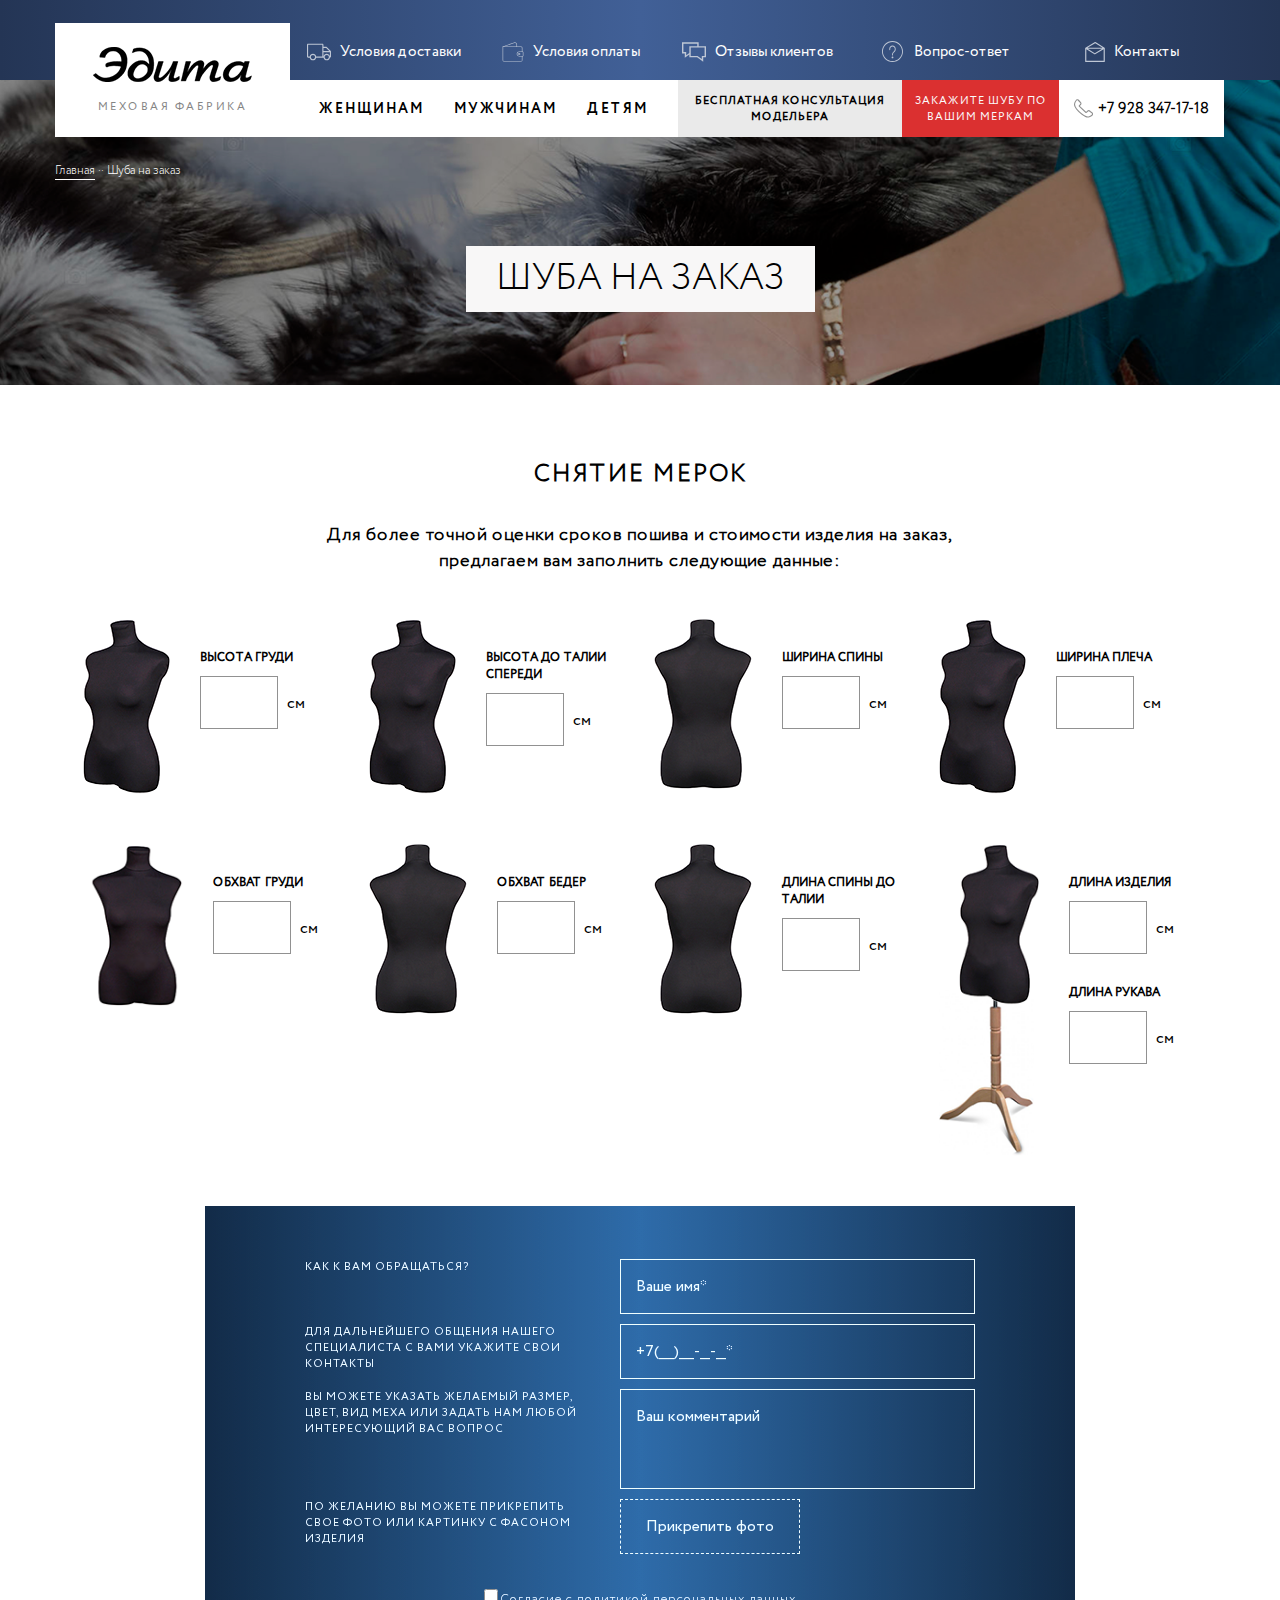
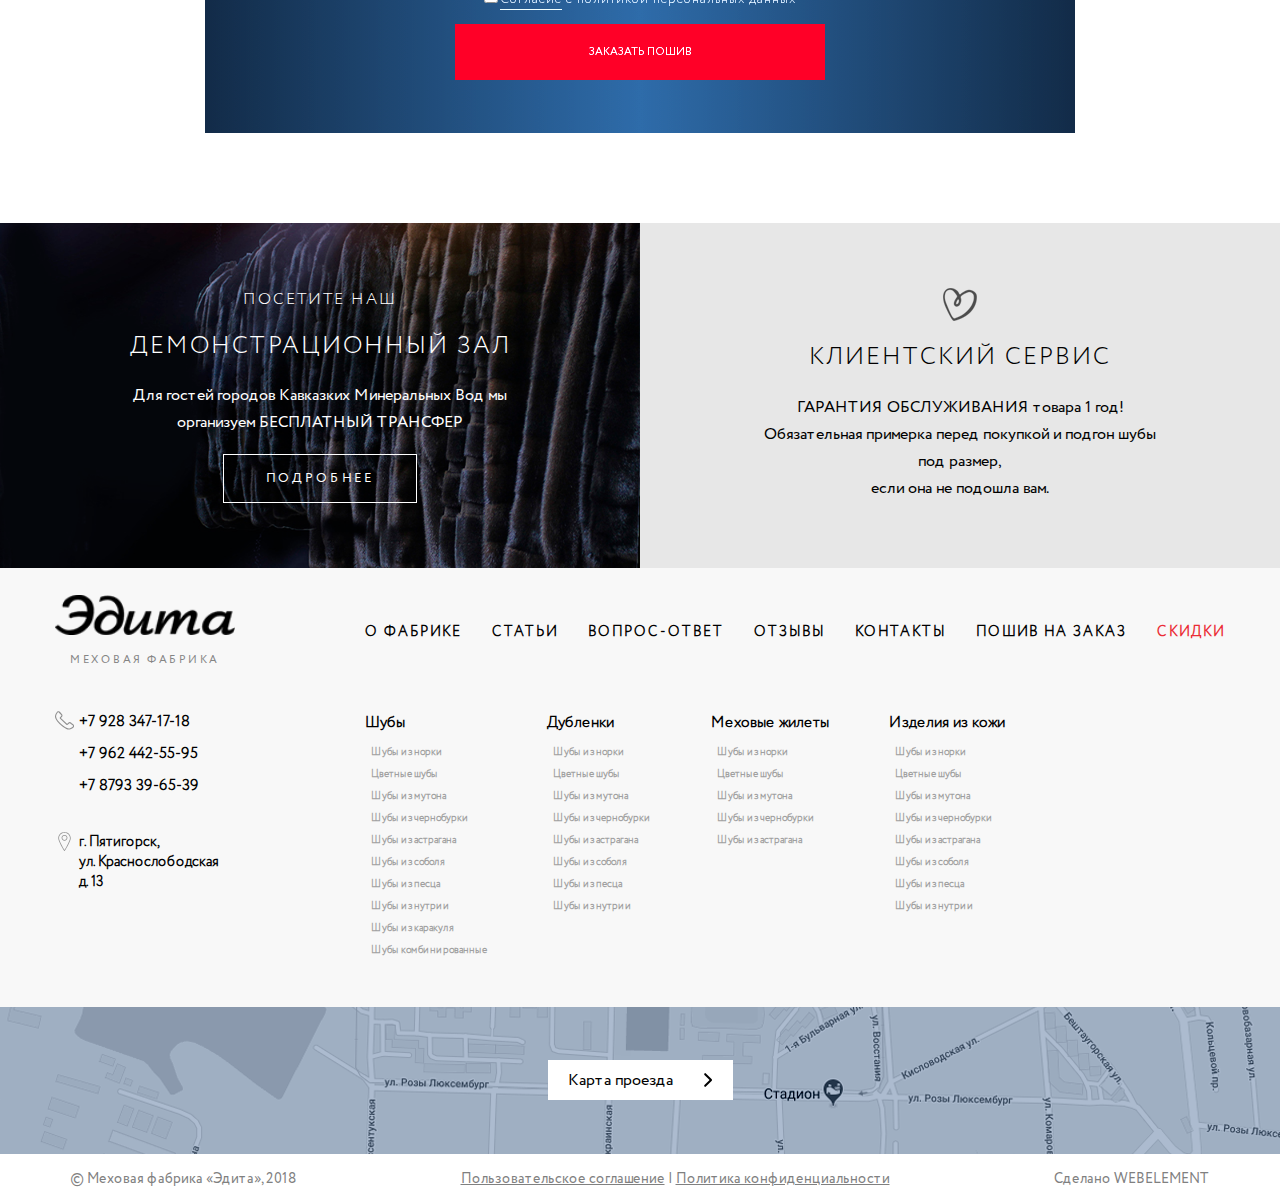
<file: tailoring-to-order.html>
<!DOCTYPE html>
<html lang="ru">

<head>
    <meta charset="UTF-8" />
    <meta http-equiv="X-UA-Compatible" content="IE=edge" />
    <meta name="viewport" content="width=device-width, initial-scale=1.0" />
    <link rel="stylesheet" href="css/general_styles.css">
    <link rel="stylesheet" href="css/header_footer_styles.css">
    <link rel="stylesheet" href="css/order_styles.css">
    <script src="https://ajax.googleapis.com/ajax/libs/jquery/3.6.0/jquery.min.js"></script>
    <script src="js/jquery.maskedinput.min.js"></script>
    <title>Шуба на заказ</title>
</head>

<body>
    <!-- Sprites -->
    <svg class="d-none">
        <symbol id="phone" viewBox="0 0 51 51">
            <g>
                <path
                    d="M49.202,5.582c-0.124-0.116-0.383-0.312-0.561-0.443c-3.229-2.435-8.193-5.345-12.984-5.127    c-8.022,0.37-18.684,11.196-21.761,14.506C10.82,17.829,0.801,29.253,1.019,37.273c0.033,1.337,0.314,2.754,0.836,4.21    c1.205,3.361,3.497,6.395,5.184,8.322c0,0,0.353,0.415,0.523,0.575c0.435,0.403,1.07,0.722,1.941,0.975    c0.445,0.129,0.914,0.157,1.228,0.157c0.35,0,1.028-0.035,1.645-0.265c0.844-0.315,1.448-0.676,1.854-1.108    c0.297-0.32,5.962-7.551,5.994-7.597l0.036-0.055c0.301-0.392,0.536-0.801,0.699-1.217c0.427-1.09,0.444-2.297,0.05-3.4    c-0.251-0.701-0.666-1.332-1.192-1.819l-2.66-2.485c-0.25-0.233-0.509-0.666-0.546-0.819c-0.03-0.161-0.038-0.273-0.04-0.345    L32.07,15.724c0.038-0.04,0.075-0.06,0.101-0.071c0.024,0.008,0.045,0.018,0.061,0.023c0.124,0.061,0.518,0.349,0.908,0.709    l2.662,2.459c1.399,1.301,3.575,1.624,5.272,0.796c0.605-0.295,1.057-0.699,1.27-0.886l0.12-0.097    c0.055-0.048,6.736-6.136,6.987-6.409c0.629-0.677,0.969-1.743,1.041-3.258c0.04-0.842-0.208-1.898-0.589-2.511    C49.656,6.085,49.426,5.79,49.202,5.582z M47.279,10.175c-0.346,0.341-6.415,5.882-6.733,6.172l-0.247,0.204    c-0.093,0.083-0.312,0.278-0.544,0.392c-0.608,0.296-1.4,0.18-1.917-0.3l-2.665-2.462c-0.311-0.288-1.107-0.988-1.77-1.266    c-0.442-0.184-0.827-0.271-1.274-0.272c-0.854,0.03-1.65,0.392-2.251,1.03L14.223,30.519c-0.595,0.641-0.785,1.573-0.564,2.771    c0.171,0.926,0.871,1.929,1.449,2.469l2.665,2.489c0.179,0.166,0.321,0.386,0.411,0.634c0.148,0.414,0.141,0.886-0.019,1.294    c-0.093,0.238-0.248,0.436-0.299,0.501c-0.048,0.062-0.083,0.112-0.111,0.157c-0.537,0.693-5.424,6.911-5.708,7.248    c-0.002,0.001-0.167,0.148-0.72,0.355c-0.078,0.029-0.308,0.075-0.595,0.075c-0.207,0-0.342-0.023-0.391-0.038    c-0.536-0.156-0.724-0.285-0.728-0.285c-0.097-0.097-0.264-0.299-0.293-0.333c-1.539-1.759-3.594-4.467-4.64-7.386    c-0.414-1.154-0.636-2.254-0.661-3.274c-0.149-5.479,6.413-14.541,12.076-20.635c5.662-6.095,14.221-13.3,19.7-13.552    c3.95-0.184,8.201,2.385,11.007,4.5L46.91,7.59c0.064,0.047,0.184,0.132,0.236,0.176c0.071,0.075,0.14,0.187,0.196,0.276    c0.068,0.133,0.164,0.546,0.151,0.804C47.45,9.732,47.291,10.142,47.279,10.175z" />
            </g>
        </symbol>
    </svg>

    <svg class="d-none">
        <symbol id="delivery" viewBox="0 0 491.928 491.928">
            <g>
                <path
                    d="M488.56,226.977l-83.433-83.433c-2.157-2.156-5.082-3.368-8.132-3.368H337.13V96.312c0-11.544-9.982-21.297-21.797-21.297  L21.297,75.015C9.554,75.015,0,84.568,0,96.312v243.949c0,11.744,9.554,21.298,21.297,21.298h34.987  c5.263,31.369,32.593,55.354,65.434,55.354s60.171-23.984,65.434-55.354h152.27c5.263,31.369,32.593,55.354,65.434,55.354  c32.847,0,60.182-23.992,65.437-55.371c0.113,0.004,0.223,0.018,0.337,0.018c11.744,0,21.297-9.554,21.297-21.297V235.108  C491.928,232.059,490.716,229.134,488.56,226.977z M392.231,163.176l62.716,62.716H337.13v-62.716H392.231z M56.459,338.56H23  V98.015l291.13,0.001V338.56H186.977c-5.662-30.888-32.76-54.375-65.259-54.375C89.22,284.185,62.121,307.672,56.459,338.56z   M121.718,393.913c-23.911,0-43.364-19.453-43.364-43.364c0-23.911,19.453-43.364,43.364-43.364  c23.911,0,43.364,19.453,43.364,43.364C165.083,374.46,145.629,393.913,121.718,393.913z M404.856,393.913  c-23.911,0-43.364-19.453-43.364-43.364c0-23.911,19.453-43.364,43.364-43.364c23.911,0,43.364,19.453,43.364,43.364  C448.221,374.46,428.767,393.913,404.856,393.913z M404.856,284.185c-32.499,0-59.597,23.487-65.259,54.375h-2.468v-89.668h131.798  v84.389C461.307,305.035,435.477,284.185,404.856,284.185z" />
            </g>
        </symbol>
    </svg>

    <svg class="d-none">
        <symbol id="payment" viewBox="0 0 74 74">
            <g>
                <path
                    d="m63.876 69.346h-56.99a4.891 4.891 0 0 1 -4.886-4.886v-45.333a1 1 0 0 1 1-1h60.876a4.892 4.892 0 0 1 4.886 4.886v13.38a1 1 0 0 1 -2 0v-13.38a2.889 2.889 0 0 0 -2.886-2.886h-59.876v44.333a2.89 2.89 0 0 0 2.886 2.886h56.99a2.89 2.89 0 0 0 2.886-2.886v-13.379a1 1 0 0 1 2 0v13.379a4.892 4.892 0 0 1 -4.886 4.886z" />
                <path
                    d="m69.327 52.076h-11.711a8.34 8.34 0 1 1 0-16.68h11.711a2.677 2.677 0 0 1 2.673 2.674v11.33a2.676 2.676 0 0 1 -2.673 2.676zm-11.711-14.676a6.34 6.34 0 1 0 0 12.68h11.711a.674.674 0 0 0 .673-.68v-11.33a.675.675 0 0 0 -.673-.674z" />
                <path
                    d="m3 20.127a1 1 0 0 1 -.324-1.946l38.324-13.129a7.272 7.272 0 0 1 9.63 6.88v7.195a1 1 0 1 1 -2 0v-7.195a5.273 5.273 0 0 0 -6.982-4.988l-38.324 13.129a.992.992 0 0 1 -.324.054z" />
                <path
                    d="m58.008 47.327a3.591 3.591 0 1 1 3.592-3.591 3.594 3.594 0 0 1 -3.592 3.591zm0-5.181a1.591 1.591 0 1 0 1.591 1.59 1.591 1.591 0 0 0 -1.591-1.59z" />

            </g>
        </symbol>
    </svg>

    <svg class="d-none">
        <symbol id="reviews" viewBox="0 0 512 512">
            <g>
                <path d="M355.56,131.03V48.42H0v239.39h59.36v93.16l97.08-69.28v58.73h165.65l130.55,93.16v-93.16H512V131.03H355.56z
                M156.44,274.84L89.36,322.7v-64.89H30V78.42h295.56v52.61H156.44V274.84z M482,340.42h-59.36v64.89l-90.94-64.89H186.44V161.03
               h139.12h30H482V340.42z" />
            </g>
        </symbol>
    </svg>

    <svg class="d-none">
        <symbol id="q-a" viewBox="0 0 490.667 490.667">
            <g>
                <g>
                    <path d="M245.333,0C110.059,0,0,110.059,0,245.333s110.059,245.333,245.333,245.333s245.333-110.059,245.333-245.333
                        S380.608,0,245.333,0z M245.333,469.333c-123.52,0-224-100.48-224-224s100.48-224,224-224s224,100.48,224,224
                        S368.853,469.333,245.333,469.333z" />
                </g>
            </g>
            <g>
                <g>
                    <path d="M245.333,106.667c-41.173,0-74.667,33.493-74.667,74.667v21.333c0,5.888,4.779,10.667,10.667,10.667
                        S192,208.555,192,202.667v-21.333C192,151.936,215.915,128,245.333,128c29.419,0,53.333,23.936,53.333,53.333v16.149
                        c0,14.251-5.547,27.648-15.637,37.739l-26.496,26.496c-14.101,14.123-21.867,32.853-21.867,52.8v16.149
                        c0,5.888,4.779,10.667,10.667,10.667S256,336.555,256,330.667v-16.149c0-14.251,5.547-27.648,15.637-37.739l26.496-26.496
                        C312.235,236.16,320,217.429,320,197.483v-16.149C320,140.16,286.507,106.667,245.333,106.667z" />
                </g>
            </g>
            <g>
                <g>
                    <path d="M245.333,362.667C233.557,362.667,224,372.245,224,384c0,11.755,9.557,21.333,21.333,21.333s21.333-9.579,21.333-21.333
                        C266.667,372.245,257.109,362.667,245.333,362.667z" />
                </g>
            </g>
        </symbol>
    </svg>

    <svg class="d-none">
        <symbol id="contacts" viewBox="-4 0 512 512.00051">
            <g>
                <path
                    d="m496.660156 146.609375c-.101562-.082031-.203125-.167969-.339844-.253906l-230.871093-144.074219c-4.78125-2.980469-10.828125-3.046875-15.671875-.167969l-242.410156 144.074219c-.1875.109375-.324219.210938-.421876.304688-4.175781 2.695312-6.945312 7.378906-6.945312 12.714843v337.660157c0 8.355468 6.777344 15.132812 15.136719 15.132812h473.132812c8.359375 0 15.136719-6.777344 15.136719-15.132812v-337.660157c0-5.257812-2.679688-9.882812-6.746094-12.597656zm-63.367187 27.722656-187.132813 111.214844c-.023437.015625-.050781.015625-.074218 0l-178.21875-111.214844c-.0625-.039062-.035157-.132812.039062-.132812h365.347656c.074219 0 .101563.09375.039063.132812zm-363.175781-30.394531 187.128906-111.214844c.023437-.015625.050781-.011718.074218 0l178.21875 111.21875c.0625.035156.035157.128906-.035156.128906h-365.351562c-.070313 0-.097656-.09375-.035156-.132812zm403.089843 337.9375h-443.007812c-.039063 0-.070313-.035156-.070313-.074219v-295.507812l207.828125 129.695312c2.441407 1.519531 5.207031 2.28125 7.976563 2.28125 2.660156 0 5.320312-.703125 7.695312-2.113281l219.652344-130.546875v296.191406c0 .039063-.03125.074219-.074219.074219zm0 0" />
            </g>
        </symbol>
    </svg>

    <svg class="d-none">
        <symbol id="place" viewBox="0 0 490 490">
            <g>
                <path d="M245.001,0C156.458,0,84.424,71.987,84.424,160.472c0,85.04,145.93,315.146,152.142,324.9
                    c1.836,2.882,5.017,4.628,8.435,4.628c3.418,0,6.599-1.746,8.434-4.628c6.212-9.754,152.141-239.861,152.141-324.9
                    C405.576,71.987,333.542,0,245.001,0z M245.001,461.127c-13.207-21.363-40.009-65.587-66.549-114.588
                    c-48.429-89.418-74.027-153.758-74.027-186.067C104.424,83.015,167.487,20,245.001,20c77.514,0,140.575,63.015,140.575,140.472
                    c0,32.309-25.599,96.649-74.027,186.067C285.009,395.539,258.207,439.764,245.001,461.127z" />
                <path
                    d="M244.999,76.071c-41.884,0-75.959,33.149-75.959,73.894c0,40.744,34.075,73.891,75.959,73.891s75.959-33.147,75.959-73.891
                    C320.958,109.22,286.883,76.071,244.999,76.071z M244.999,203.855c-30.855,0-55.959-24.175-55.959-53.891
                    c0-29.717,25.104-53.894,55.959-53.894s55.959,24.177,55.959,53.894C300.958,179.68,275.855,203.855,244.999,203.855z" />
            </g>
        </symbol>
    </svg>

    <div class="page d-flex">
        <div class="head-line"></div>

        <header class="header">
            <div class="container">
                <div class="header__inner d-flex">
                    <div class="header__logo d-flex">
                        <img src="img/logo.png" alt="" class="logo__name">
                        <p class="logo__subname">меховая фабрика</p>
                    </div>

                    <div class="header__links">
                        <nav class="header-menu d-flex">
                            <a href="#" class="header-menu__link">
                                <svg class="delivery__icon">
                                    <use xlink:href="#delivery"></use>
                                </svg>
                                <p>Условия доставки</p>
                            </a>
                            <a href="#" class="header-menu__link">
                                <svg class="payment__icon">
                                    <use xlink:href="#payment"></use>
                                </svg>
                                <p>Условия оплаты</p>
                            </a>
                            <a href="#" class="header-menu__link">
                                <svg class="reviews__icon">
                                    <use xlink:href="#reviews"></use>
                                </svg>
                                <p>Отзывы клиентов</p>
                            </a>
                            <a href="#" class="header-menu__link">
                                <svg class="q-a__icon">
                                    <use xlink:href="#q-a"></use>
                                </svg>
                                <p>Вопрос-ответ</p>
                            </a>
                            <a href="#" class="header-menu__link">
                                <svg class="contacts__icon">
                                    <use xlink:href="#contacts"></use>
                                </svg>
                                <p>Контакты</p>
                            </a>
                        </nav>

                        <div class="links__header-submenu d-flex">
                            <nav class="header-submenu d-flex">
                                <a href="#" class="header-submenu__link">Женщинам</a>
                                <a href="#" class="header-submenu__link">Мужчинам</a>
                                <a href="#" class="header-submenu__link">Детям</a>
                            </nav>


                            <button class="btn-consultation">Бесплатная консультация модельера</button>
                            <a href="/tailoring-to-order.html" class="link-order-by-size">
                                Закажите шубу по вашим меркам
                            </a>

                            <a href="tel:+79283471718" class="phone-link header__phone-link d-flex">
                                <svg class="phone__icon">
                                    <use xlink:href="#phone"></use>
                                </svg>
                                <p>+7 928 347-17-18</p>
                            </a>

                        </div>
                    </div>
                </div>
            </div>
        </header>

        <main>

            <section class="order">
                <div class="order__header">
                    <img src="/img/tailoring-to-order/bg-order.png" alt="" class="order__cover">
                    <div class="order__head-inner">
                        <div class="container order__head-container d-flex">
                            <div class="order__breadcrumbs">
                                <a href="/index.html" class="breadcrumbs__link">Главная</a>
                                &middot;&middot;
                                <span class="breadcrumbs__current">Шуба на заказ</span>
                            </div>
                            <div class="order__title d-flex">Шуба на заказ</div>
                        </div>
                    </div>
                </div>

                <div class="order__measurements">
                    <div class="container">
                        <div class="measurements__inner">
                            <div class="measurements__title">Снятие мерок</div>
                            <div class="measurements__subtitle">Для более точной оценки сроков пошива и стоимости
                                изделия на заказ,<br> предлагаем вам заполнить следующие данные:
                            </div>

                            <div class="measurements-block d-flex">
                                <div class="measurement">
                                    <img src="/img/tailoring-to-order/measurement-1.png" alt=""
                                        class="measurement__image">
                                    <div class="measurement__fields">
                                        <label class="measurement__label">Высота
                                            груди</label>
                                        <div class="measurement__field">
                                            <input type="text" name="chestHeight" class="measurement__input" required>
                                            <span class="measurement__unit">см</span>
                                        </div>
                                    </div>
                                </div>

                                <div class="measurement">
                                    <img src="/img/tailoring-to-order/measurement-2.png" alt=""
                                        class="measurement__image">
                                    <div class="measurement__fields">
                                        <label class="measurement__label">Высота
                                            до талии спереди</label>
                                        <div class="measurement__field">
                                            <input type="text" name="heightToWaistFront" class="measurement__input"
                                                required>
                                            <span class="measurement__unit">см</span>
                                        </div>
                                    </div>
                                </div>

                                <div class="measurement">
                                    <img src="/img/tailoring-to-order/measurement-3.png" alt=""
                                        class="measurement__image">
                                    <div class="measurement__fields">
                                        <label class="measurement__label">Ширина
                                            спины</label>
                                        <div class="measurement__field">
                                            <input type="text" name="spineWidth" class="measurement__input" required>
                                            <span class="measurement__unit">см</span>
                                        </div>
                                    </div>
                                </div>

                                <div class="measurement">
                                    <img src="/img/tailoring-to-order/measurement-4.png" alt=""
                                        class="measurement__image">
                                    <div class="measurement__fields">
                                        <label class="measurement__label">Ширина
                                            плеча</label>
                                        <div class="measurement__field">
                                            <input type="text" name="shoulderWidth" class="measurement__input" required>
                                            <span class="measurement__unit">см</span>
                                        </div>
                                    </div>
                                </div>

                                <div class="measurement">
                                    <img src="/img/tailoring-to-order/measurement-5.png" alt=""
                                        class="measurement__image">
                                    <div class="measurement__fields">
                                        <label class="measurement__label">Обхват
                                            груди</label>
                                        <div class="measurement__field">
                                            <input type="text" name="chestGirth" class="measurement__input" required>
                                            <span class="measurement__unit">см</span>
                                        </div>
                                    </div>
                                </div>

                                <div class="measurement">
                                    <img src="/img/tailoring-to-order/measurement-6.png" alt=""
                                        class="measurement__image">
                                    <div class="measurement__fields">
                                        <label class="measurement__label">Обхват
                                            бедер</label>
                                        <div class="measurement__field">
                                            <input type="text" name="hipGirth" class="measurement__input" required>
                                            <span class="measurement__unit">см</span>
                                        </div>
                                    </div>
                                </div>

                                <div class="measurement">
                                    <img src="/img/tailoring-to-order/measurement-7.png" alt=""
                                        class="measurement__image">
                                    <div class="measurement__fields">
                                        <label class="measurement__label">Длина спины до
                                            талии</label>
                                        <div class="measurement__field">
                                            <input type="text" name="spineLengthToWaist" class="measurement__input"
                                                required>
                                            <span class="measurement__unit">см</span>
                                        </div>
                                    </div>
                                </div>

                                <div class="measurement">
                                    <img src="/img/tailoring-to-order/measurement-8.png" alt=""
                                        class="measurement__image">
                                    <div class="measurement__fields">

                                        <label class="measurement__label">Длина
                                            изделия</label>

                                        <div class="measurement__field">
                                            <input type="text" name="productLength" class="measurement__input" required>
                                            <span class="measurement__unit">см</span>
                                        </div>


                                        <label class="measurement__label">Длина
                                            рукава</label>
                                        <div class="measurement__field">
                                            <input type="text" name="sleeveLength" class="measurement__input" required>
                                            <span class="measurement__unit">см</span>
                                        </div>
                                    </div>
                                </div>
                            </div>

                            <form action="/" class="order__form">
                                <div class="order__form-field">
                                    <label class="order__form-label">Как к вам обращаться?</label>
                                    <input type="text" name="name" class="order__form-input" placeholder="Ваше имя*"
                                        required>
                                    <div class="order__form-error d-none"></div>
                                </div>

                                <div class="order__form-field">
                                    <label class="order__form-label">Для дальнейшего общения нашего специалиста с вами
                                        укажите свои контакты</label>
                                    <input type="tel" name="phone" id="order__form-phone" class="order__form-input"
                                        placeholder="+7(___)___-__-__*" pattern="^+7\s(\d{3})\s\d{3}-\d{2}-\d{2}$"
                                        required>
                                    <div class="order__form-error d-none"></div>
                                </div>

                                <div class="order__form-field">
                                    <label class="order__form-label">Вы можете указать желаемый размер, цвет, вид меха
                                        или задать нам любой интересующий вас вопрос</label>
                                    <textarea name="comment" class="order__form-input order__form-textarea"
                                        placeholder="Ваш комментарий"></textarea>
                                    <div class="order__form-error d-none"></div>
                                </div>

                                <div class="order__form-field">
                                    <label class="order__form-label">По желанию вы можете прикрепить свое фото или
                                        картинку с фасоном изделия</label>
                                    <div class="order__form-file">
                                        <div class="order__form-file-title">Прикрепить фото
                                            <input type="file" name="photo" class="order__input-file">
                                        </div>
                                    </div>

                                    <div class="order__form-error d-none"></div>
                                </div>

                                <div class="order__form-agreement">
                                    <input type="checkbox" name="agreement" class="order__form-checkbox" required>
                                    <label class="order__checkbox-label">
                                        <a href="#" class="order__agreement-link">Согласие</a> с политикой персональных
                                        данных</label>
                                    <div class="order__form-error d-none"></div>
                                </div>

                                <input type="submit" value="Заказать пошив" class="order__btn-submit">
                            </form>
                        </div>
                    </div>
                </div>
            </section>

            <section class="offers">
                <div class="offers__inner d-flex">
                    <a href="#" class="offers__offer offers__offer-1">
                        <img src="/img/offers/offer-1.png" alt="" class="offer__cover">
                        <div class="offer__content">
                            <div class="offer__title offer-1__top-title">Посетите наш</div>
                            <div class="offer__title offer-1__main-title">Демонстрационный зал</div>
                            <div class="offer__description">Для гостей городов Кавказких Минеральных Вод мы организуем
                                БЕСПЛАТНЫЙ ТРАНСФЕР</div>
                            <div class="content-btn offer__content-btn">Подробнее</div>
                        </div>
                    </a>

                    <a href="#" class="offers__offer offers__offer-2">
                        <div class="offer__content">
                            <img src="/img/offers/offer-2.png" alt="" class="offer__icon">
                            <div class="offer__title offer-2__main-title">Клиентский сервис</div>
                            <div class="offer__description offer-2__description">ГАРАНТИЯ ОБСЛУЖИВАНИЯ товара 1 год!
                                <br> Обязательная
                                примерка перед покупкой и подгон шубы под размер, <br> если она не подошла вам.
                            </div>
                        </div>
                    </a>
                </div>
            </section>

        </main>

        <footer class="footer">
            <div class="footer__inner">
                <div class="container d-flex">
                    <div class="footer__contacts">
                        <div class="footer__logo d-flex">
                            <img src="img/logo.png" alt="" class="logo__name">
                            <p class="logo__subname">меховая фабрика</p>
                        </div>

                        <div class="footer__phones d-flex">
                            <div class="phones__icon">
                                <svg class="phone__icon">
                                    <use xlink:href="#phone"></use>
                                </svg>
                            </div>
                            <div class="footer__phones-block">
                                <a href="tel:+79283471718" class="phone-link footer__phone-link d-flex">+7 928
                                    347-17-18</a>
                                <a href="tel:+79624425595" class="phone-link footer__phone-link d-flex">+7 962
                                    442-55-95</a>
                                <a href="tel:+78793396539" class="phone-link footer__phone-link d-flex">+7 8793 39-65-39
                                </a>
                            </div>
                        </div>

                        <div class="footer__address-block d-flex">
                            <div class="address__icon">
                                <svg class="place__icon">
                                    <use xlink:href="#place"></use>
                                </svg>
                            </div>

                            <div class="footer__address">г. Пятигорск,<br>ул. Краснослободская<br>д. 13</div>
                        </div>
                    </div>

                    <div class="footer__navigation">
                        <div class="footer__general-menu d-flex">
                            <a href="#" class="general-menu__link">О фабрике</a>
                            <a href="#" class="general-menu__link">Статьи</a>
                            <a href="#" class="general-menu__link">Вопрос-ответ</a>
                            <a href="#" class="general-menu__link">Отзывы</a>
                            <a href="#" class="general-menu__link">Контакты</a>
                            <a href="#" class="general-menu__link">Пошив на заказ</a>
                            <a href="#" class="general-menu__link general-menu__link-discount">Скидки</a>
                        </div>

                        <div class="footer__categories d-flex">

                            <div class="footer__categories-menu footer__fur-coats-menu">
                                <h2 class="footer__menu-name">Шубы</h2>
                                <div class="categories-menu__links">
                                    <a href="#" class="categories-menu__link">Шубы из норки</a>
                                    <a href="#" class="categories-menu__link">Цветные шубы</a>
                                    <a href="#" class="categories-menu__link">Шубы из мутона</a>
                                    <a href="#" class="categories-menu__link">Шубы из чернобурки</a>
                                    <a href="#" class="categories-menu__link">Шубы из астрагана</a>
                                    <a href="#" class="categories-menu__link">Шубы из соболя</a>
                                    <a href="#" class="categories-menu__link">Шубы из песца</a>
                                    <a href="#" class="categories-menu__link">Шубы из нутрии</a>
                                    <a href="#" class="categories-menu__link">Шубы из каракуля</a>
                                    <a href="#" class="categories-menu__link">Шубы комбинированные</a>
                                </div>
                            </div>

                            <div class="footer__categories-menu footer__sheepskin-menu">
                                <h2 class="footer__menu-name">Дубленки</h2>
                                <div class="categories-menu__links">
                                    <a href="#" class="categories-menu__link">Шубы из норки</a>
                                    <a href="#" class="categories-menu__link">Цветные шубы</a>
                                    <a href="#" class="categories-menu__link">Шубы из мутона</a>
                                    <a href="#" class="categories-menu__link">Шубы из чернобурки</a>
                                    <a href="#" class="categories-menu__link">Шубы из астрагана</a>
                                    <a href="#" class="categories-menu__link">Шубы из соболя</a>
                                    <a href="#" class="categories-menu__link">Шубы из песца</a>
                                    <a href="#" class="categories-menu__link">Шубы из нутрии</a>
                                </div>
                            </div>

                            <div class="footer__categories-menu footer__fur-vests-menu">
                                <h2 class="footer__menu-name">Меховые жилеты</h2>
                                <div class="categories-menu__links">
                                    <a href="#" class="categories-menu__link">Шубы из норки</a>
                                    <a href="#" class="categories-menu__link">Цветные шубы</a>
                                    <a href="#" class="categories-menu__link">Шубы из мутона</a>
                                    <a href="#" class="categories-menu__link">Шубы из чернобурки</a>
                                    <a href="#" class="categories-menu__link">Шубы из астрагана</a>
                                </div>
                            </div>

                            <div class="footer__categories-menu footer__leather-products-menu">
                                <h2 class="footer__menu-name">Изделия из кожи</h2>
                                <div class="categories-menu__links">
                                    <a href="#" class="categories-menu__link">Шубы из норки</a>
                                    <a href="#" class="categories-menu__link">Цветные шубы</a>
                                    <a href="#" class="categories-menu__link">Шубы из мутона</a>
                                    <a href="#" class="categories-menu__link">Шубы из чернобурки</a>
                                    <a href="#" class="categories-menu__link">Шубы из астрагана</a>
                                    <a href="#" class="categories-menu__link">Шубы из соболя</a>
                                    <a href="#" class="categories-menu__link">Шубы из песца</a>
                                    <a href="#" class="categories-menu__link">Шубы из нутрии</a>
                                </div>
                            </div>
                        </div>
                    </div>
                </div>
            </div>

            <div class="footer__map d-flex">
                <div class="map__btn-path d-flex">
                    Карта проезда
                    <div class="btn-path__arrow">
                        <div class="arrow__part-1"></div>
                        <div class="arrow__part-2"></div>
                    </div>
                </div>
            </div>

            <div class="footer__copyrights">
                <div class="container copyrights__content d-flex">
                    <p>© Меховая фабрика «Эдита», 2018</p>
                    <p><a href="#" class="copyrights__link">Пользовательское соглашение</a> | <a href="#"
                            class="copyrights__link">Политика конфиденциальности</a></p>
                    <p>Сделано WEBELEMENT</p>
                </div>
            </div>
        </footer>
    </div>

    <script src="/js/phoneMask.js"></script>
</body>

</html>
</file>
<file: css/general_styles.css>
@font-face {
    font-family: "Circe Light";
    src: local("Circe Light"), url("/fonts/Circe-Light.eot") format("eot"),
        url("/fonts/Circe-Light.ttf") format("ttf"),
        url("/fonts/Circe-Light.woff") format("woff");
}

@font-face {
    font-family: "Circe Regular";
    src: local("Circe Regular"), url("/fonts/Circe-Regular.eot") format("eot"),
        url("/fonts/Circe-Regular.ttf") format("ttf"),
        url("/fonts/Circe-Regular.woff") format("woff");
}

@font-face {
    font-family: "Circe Bold";
    src: local("Circe Bold"), url("/fonts/Circe-Bold.eot") format("eot"),
        url("/fonts/Circe-Bold.ttf") format("ttf"),
        url("/fonts/Circe-Bold.woff") format("woff");
}

*,
*::before,
*::after {
    margin: 0;
    padding: 0;
    box-sizing: border-box;
}

html {
    font-size: 62.5%;
}

body {
    background-color: #f8f8f8;
}

.d-flex {
    display: flex;
}

.d-none {
    display: none;
}

.page {
    flex-direction: column;
}

/* Container */
.container {
    width: 1170px;
    margin: 0 auto;
}

.content-btn {
    background-color: #fff;
    border: 1px solid black;
    text-transform: uppercase;
    font-family: "Circe Regular";
    font-size: 1.3rem;
    letter-spacing: 3px;
    padding: 14px 0;
    text-align: center;
}

.logo__icon {
    max-width: 22px;
    max-height: 26px;
}
</file>
<file: css/header_footer_styles.css>
/* Head line */
.head-line {
    height: 80px;
    width: 100%;
    min-width: 1170px;
    background: -moz-linear-gradient(
        0deg,
        rgb(36, 53, 85) 0%,
        rgb(65, 96, 151) 50%,
        rgb(36, 53, 85) 100%
    );
    background: -webkit-linear-gradient(
        0deg,
        rgb(36, 53, 85) 0%,
        rgb(65, 96, 151) 50%,
        rgb(36, 53, 85) 100%
    );
    background: -ms-linear-gradient(
        0deg,
        rgb(36, 53, 85) 0%,
        rgb(65, 96, 151) 50%,
        rgb(36, 53, 85) 100%
    );
}

/* Header */
.header {
    position: absolute;
    top: 0;
    left: 50%;
    padding-top: 23px;
    transform: translateX(-50%);
    z-index: 100;
}

.header__inner {
    justify-content: space-between;
}

/* Header logo */
.header__logo {
    flex-direction: column;
    justify-content: center;
    align-items: center;
    background-color: #fff;
    padding: 23px 38px;
    height: 114px;
}

.logo__name {
    margin-bottom: 20px;
}

.logo__subname {
    font-family: "Circe Regular";
    font-size: 1.1rem;
    text-transform: uppercase;
    color: #848484;
    letter-spacing: 0.25rem;
    line-height: 1;
    text-align: center;
}

/* Header links */
.header__links {
    width: 100%;
}

.header-menu {
    justify-content: space-evenly;
}

.header-menu,
.links__header-submenu {
    width: 100%;
    height: 50%;
    align-items: center;
}

.header-menu__link {
    display: flex;
    font-family: "Circe Regular";
    color: #fff;
    font-size: 1.5rem;
    text-decoration: none;
    line-height: 1.6;
    width: 100%;
    justify-content: center;
    height: 100%;
    align-items: center;
    transition: 0.1s ease-in-out;
    background: transparent;
}

.header-menu__link:hover {
    cursor: pointer;
    background-color: rgba(0, 0, 0, 0.3);
    transition: 0.1s ease-in-out;
}

.header-menu__link:active {
    filter: brightness(0.8);
}

.header-menu__link:focus {
    outline: none;
}

.links__header-submenu {
    background-color: #fff;
    margin-left: -1px;
}

.header-submenu {
    display: flex;
    justify-content: space-evenly;
    align-items: center;
    flex: 2;
    height: 100%;
}

.header-submenu__link {
    font-family: "Circe Bold";
    color: #000;
    font-size: 1.4rem;
    text-decoration: none;
    line-height: 1;
    text-transform: uppercase;
    transition: 0.1s ease-in-out;
    letter-spacing: 2px;
}

.header-submenu__link:hover {
    color: #ff0000;
    transition: 0.1s ease-in-out;
}

.header-submenu__link:active {
    filter: brightness(0.8);
}

.header-submenu__link:focus {
    color: #ff0000;
}

.btn-consultation,
.link-order-by-size {
    text-transform: uppercase;
    font-family: "Circe Regular";
    font-size: 1.1rem;
    border: none;
    height: 100%;

    letter-spacing: 1px;
}

.btn-consultation {
    background-color: #eaeaea;
    color: #000;
    width: 207px;
    font-weight: bold;
    transition: 0.2s ease-in-out;
    padding: 0 15px;
    flex: 1;
}

.btn-consultation:hover {
    cursor: pointer;
    background-color: #dbdada;
    transition: 0.2s ease-in-out;
}

.btn-consultation:active {
    filter: brightness(0.8);
}

.btn-consultation:focus {
    outline: none;
}

.link-order-by-size {
    background-color: #db3030;
    color: #fbfbfc;
    width: 157px;
    height: 100%;
    transition: 0.2s ease-in-out;
    display: flex;
    text-align: center;
    align-items: center;
    text-decoration: none;
}

.link-order-by-size:hover {
    cursor: pointer;
    background-color: #c42c2c;
    transition: 0.2s ease-in-out;
}

.link-order-by-size:active {
    filter: brightness(0.8);
}

.link-order-by-size:focus,
.btn-order-by-size:focus {
    outline: none;
}

.phone-link {
    font-family: "Circe Light";
    font-size: 1.5rem;
    color: #000;
    text-decoration: none;
    font-weight: bold;
}

.header__phone-link {
    display: flex;
    align-items: center;
    height: 100%;
    padding: 0 15px;
}

.header__phone-link:hover,
.header__phone-link:focus {
    color: #ff0000;
    outline: none;
}

.header__phone-link:active {
    filter: brightness(0.8);
}

/* Icons */
.phone__icon {
    display: block;
    height: 19px;
    width: 19px;
    fill: #909090;
    transform: rotateZ(-90deg);
    margin-right: 5px;
}

.delivery__icon {
    display: block;
    height: 24px;
    width: 24px;
    fill: #bfc7d5;
    margin-right: 9px;
}

.payment__icon {
    display: block;
    height: 22px;
    width: 22px;
    fill: #bfc7d5;
    margin-right: 9px;
}

.reviews__icon {
    display: block;
    height: 24px;
    width: 24px;
    fill: #bfc7d5;
    margin-right: 9px;
}

.q-a__icon {
    display: block;
    height: 21px;
    width: 25px;
    fill: #bfc7d5;
    margin-right: 9px;
}

.contacts__icon {
    display: block;
    height: 20px;
    width: 20px;
    fill: #bfc7d5;
    margin-right: 9px;
}

/* Footer */

.footer__inner {
    padding: 27px 0 45px 0;
}

.footer__contacts {
    flex-direction: column;
    width: 180px;
    margin-right: 130px;
}

.footer__logo {
    flex-direction: column;
    justify-content: center;
    margin-bottom: 45px;
}

.place__icon {
    display: block;
    height: 19px;
    width: 19px;
    fill: #909090;
    margin-right: 5px;
}

.footer__phones {
    margin-bottom: 25px;
}

.footer__phone-link {
    margin-bottom: 10px;
}

.footer__phone-link:hover {
    color: #ff0000;
}

.footer__phone-link:focus {
    outline: none;
    color: #ff0000;
}

.footer__address {
    font-family: "Circe Light";
    font-size: 1.4rem;
    font-weight: bold;
}

.footer__navigation {
    padding-top: 27px;
    flex: 1;
}

.footer__general-menu {
    justify-content: space-between;
}

.general-menu__link {
    text-decoration: none;
    color: #000;
    font-family: "Circe Light";
    font-weight: bold;
    font-size: 1.4rem;
    letter-spacing: 2px;
    text-transform: uppercase;
    margin-bottom: 70px;
}

.general-menu__link:hover,
.general-menu__link:focus {
    border-bottom: 1px solid #000;
    margin-bottom: 69px;
    outline: none;
}

.general-menu__link:active {
    color: #ff0000;
    border-color: #ff0000;
}

.general-menu__link-discount {
    color: #eb2c35;
}

.general-menu__link-discount:hover,
.general-menu__link-discount:focus {
    border-color: #ff0000;
}

.footer__categories-menu {
    margin-right: 60px;
}

.categories-menu__links {
    padding-left: 6px;
    display: flex;
    flex-direction: column;
}

.footer__menu-name,
.categories-menu__link {
    font-family: "Circe Light";
}

.footer__menu-name {
    margin-bottom: 8px;
}

.categories-menu__link {
    font-weight: bold;
    text-decoration: none;
    color: #a0a0a0;
    line-height: 2.2;
    font-size: 1.3;
}

.categories-menu__link:hover,
.categories-menu__link:focus {
    text-decoration: underline;
    outline: none;
}

.categories-menu__link:active {
    color: red;
}

.footer__map {
    background: #a2adc0 url("/img/footer/map.png") no-repeat center;
    background-size: cover;
    height: 147px;
    justify-content: center;
    align-items: center;
}

.map__btn-path {
    height: 40px;
    padding: 0 20px;
    background-color: #fff;
    font-family: "Circe Regular";
    font-size: 1.6rem;
    border: none;
    align-items: center;
}

.map__btn-path:hover {
    cursor: pointer;
    background-color: rgb(243, 243, 243);
}

.map__btn-path:focus {
    outline: none;
}

.map__btn-path:active {
    filter: brightness(0.9);
}
.btn-path__arrow {
    height: 40px;
    width: 10px;
    position: relative;
    margin-left: 30px;
}

.arrow__part-1,
.arrow__part-2 {
    position: absolute;
    background-color: #000;
    width: 10px;
    height: 2px;
    display: block;
    border-radius: 2px;
}

.arrow__part-1 {
    top: 16px;
    transform: rotateZ(45deg);
}

.arrow__part-2 {
    bottom: 16px;
    transform: rotateZ(-45deg);
}

.footer__copyrights {
    background-color: #fff;
}

.copyrights__content {
    font-family: "Circe Regular";
    font-size: 1.4rem;
    color: #808080;
    justify-content: space-between;
    padding: 15px;
}

.copyrights__link {
    color: inherit;
}

.copyrights__link:hover {
    color: #000;
}

.copyrights__link:focus {
    color: #ff0000;
    outline: none;
}
</file>
<file: css/index_styles.css>
/* Main */

/* Fur coats grid */
.fur-coats-grid {
    margin-top: 87px;
    margin-bottom: 40px;
}
.fur-coats-grid__inner {
    display: grid;
    grid-template-areas:
        "item-1 item-1 item-2"
        "item-1 item-1 item-3"
        "item-4 item-5 item-5";
    grid-template-rows: repeat(3, 290px);
    grid-template-columns: repeat(3, 370px);
    row-gap: 30px;
    column-gap: 30px;
}

.grid__item-1 {
    grid-area: item-1;
}

.grid__item-2 {
    grid-area: item-2;
}

.grid__item-3 {
    grid-area: item-3;
}

.grid__item-4 {
    grid-area: item-4;
}

.grid__item-5 {
    grid-area: item-5;
}

.grid__item-1,
.grid__item-2,
.grid__item-3,
.grid__item-4,
.grid__item-5 {
    background: -moz-linear-gradient(
        0deg,
        rgb(65, 96, 151) 50%,
        rgb(36, 53, 85) 100%
    );
    background: -webkit-linear-gradient(
        top,
        rgb(198, 199, 203) 0%,
        rgb(223, 223, 223) 100%
    );
    background: -ms-linear-gradient(
        0deg,
        rgb(36, 53, 85) 0%,
        rgb(65, 96, 151) 50%,
        rgb(36, 53, 85) 100%
    );
    position: relative;
    overflow: hidden;
}

.grid__image {
    position: absolute;
    z-index: 1;
}

.grid__image-1 {
    transform: translate(-27%, -6.3%);
}

.grid__image-2 {
    transform: translate(-20%, -21.5%) scale(0.7);
}

.grid__image-3 {
    transform: translate(-17%, -22%) scale(0.7);
}

.grid__image-4 {
    transform: translate(-22%, -25%) scale(0.6);
}

.grid__image-5 {
    transform: translate(15%, -22%) scale(0.7);
}

.item__content {
    background-color: #fff;
    position: absolute;
    z-index: 1000;
    flex-direction: column;
    justify-content: space-between;
}

.item__title {
    font-family: "Circe Regular";
    font-size: 2rem;
    text-transform: uppercase;
    line-height: 1.2;
}

.item__subtitle {
    font-family: "Circe Regular";
    font-size: 2rem;
    line-height: 1.2;
}

.item-1__content,
.item-2__content,
.item-3__content,
.item-4__content,
.item-5__content {
    display: flex;
}

.item-1__content {
    width: 300px;
    height: 350px;
    padding: 50px 34px 40px 34px;
    right: 33px;
    bottom: 33px;
}

.item-1__title {
    font-size: 3rem;
}

.item-1__order-link {
    width: 195px;
    text-decoration: none;
    color: #000;
    text-align: center;
    transition: ease-in-out 0.1s;
}

.item-1__order-link:hover {
    cursor: pointer;
    background-color: #000;
    color: #fff;
    transition: ease-in-out 0.1s;
}

.item-1__order-link:focus {
    outline: none;
}

/* Grid item-1 slider arrows */
.item-1__arrows {
    position: absolute;
    right: -35px;
    top: 0;
    display: inline-flex;
}

.arrows__left,
.arrows__right {
    position: relative;
    height: 35px;
    width: 35px;
    background-color: #405986;
}

.arrows__left:hover,
.arrows__right:hover {
    cursor: pointer;
    background-color: #304770;
}

.arrows__left-part-1,
.arrows__left-part-2 {
    position: absolute;
    right: 50%;
    background-color: #fff;
    width: 10px;
    height: 2px;
    display: block;
    border-radius: 2px;
}

.arrows__left-part-1 {
    top: 17px;
    transform: rotateZ(135deg) translateX(-50%);
}

.arrows__left-part-2 {
    bottom: 17px;
    transform: rotateZ(-135deg) translateX(-50%);
}

.arrows__right-part-1,
.arrows__right-part-2 {
    position: absolute;
    left: 50%;
    background-color: #fff;
    width: 10px;
    height: 2px;
    display: block;
    border-radius: 2px;
}

.arrows__right-part-1 {
    top: 17px;
    transform: rotateZ(45deg) translateX(-50%);
}

.arrows__right-part-2 {
    bottom: 17px;
    transform: rotateZ(-45deg) translateX(-50%);
}

/* Grid items 2-5 */
.item-2__content,
.item-3__content {
    height: 163px;
    width: 173px;
}

.item-2__content,
.item-3__content,
.item-4__content,
.item-5__content {
    background-color: #fff;
    padding: 30px 26px;
}

.item-2__content,
.item-4__content {
    left: 35px;
    bottom: 35px;
}

.item__link {
    font-family: "Circe Bold";
    font-size: 1.2rem;
    color: black;
    text-transform: uppercase;
    letter-spacing: 2px;
}

.item__link:hover {
    color: #ff0000;
}

.item__link:focus {
    outline: none;
}

.item-3__content,
.item-5__content {
    left: 35px;
    top: 35px;
}

.item-3__title {
    font-family: "Circe Regular";
    font-size: 2rem;
    text-transform: uppercase;
}

.item-4__content {
    height: 100px;
    width: 173px;
}

.item-5__content {
    height: 100px;
    width: 300px;
}

/* Benefits */
.benefits {
    background-color: #fff;
    height: 295px;
    padding: 35px 0;
}

.benefits .container {
    height: 100%;
}

.benefits__inner {
    flex-wrap: wrap;
    height: 100%;
}

.benefits__item {
    display: flex;
    width: 20%;
    flex-direction: column;
    justify-content: space-evenly;
    align-items: center;
    text-align: center;
    border-right: 1px solid #f4f4f4;
    padding: 0 14px;
}

.benefit__title {
    font-family: "Circe Bold";
    font-size: 1.2rem;
    text-transform: uppercase;
    letter-spacing: 2px;
    display: flex;
    align-items: center;
}

.benefit__subtitle {
    font-family: "Circe Regular";
    font-size: 1.5rem;
    line-height: 1.2;
}

.benefit__title,
.benefit__subtitle,
.benefit__icon {
    height: 33.3%;
}

.benefit__icon {
    width: 100%;
    display: flex;
    align-items: center;
    justify-content: center;
}

.section__title {
    display: inline-block;
    font-family: "Circe Bold";
    text-transform: uppercase;
    font-size: 3rem;
    padding: 0 20px;
    border-left: 3px solid #e9c04a;
    border-right: 3px solid #e9c04a;
    color: #323232;
    line-height: 1;
}

/* About section */
.about {
    position: relative;
    background-color: #fff;
}

.about__cover {
    position: absolute;
    height: 340px;
    top: 0;
    left: 0;
    width: 100%;
}

.about__inner {
    position: relative;
    top: 0;
    left: 50%;
    text-align: center;
    transform: translateX(-50%);
}

.about__title {
    color: #fff;
    margin: 95px 0;
}

.about__content {
    position: relative;
    flex-direction: column;
    padding: 35px;
    background: linear-gradient(to bottom, #f8f8f8 50%, #fff 50%);
}

.about__grid {
    position: relative;
    top: 35px;
    left: 35px;
    max-height: 356px;
    display: grid;
    grid-template-areas:
        "about-item-1 about-item-2"
        "about-item-1 about-item-3";
    grid-template-rows: repeat(2, 178px);
    grid-template-columns: repeat(2, 535px);
    column-gap: 30px;
}

.about-content__inner {
    position: relative;
}

.about-content__image-block {
    margin-right: 44px;
    position: relative;
}

.about-content__image-logo {
    position: absolute;
    height: 110px;
    width: 100px;
    top: 50%;
    left: 50%;
    transform: translate3d(-50%, -56%, 0);
    flex-direction: column;
    justify-content: space-evenly;
    align-items: center;
}

.about__logo-name {
    margin: 0;
}

.about__logo-subname {
    font-size: 0.9rem;
}

.about-content__image-block,
.about__text {
    width: 50%;
}

.about-text__item-1,
.about-text__item-2 {
    display: flex;
    flex-direction: column;
    justify-content: center;
    text-align: left;
    width: 100%;
    height: 50%;
}

.about-content__image {
    max-height: 356px;
}

.about__text {
    flex-direction: column;
}

.about-text__item-1 {
    font-family: "Circe Regular";
    font-weight: bold;
    font-size: 1.8rem;
}

.about-text__item-2 {
    font-family: "Circe Light";
    font-size: 1.6rem;
    font-weight: bold;
}

.about-text__item-2 p {
    display: flex;
    align-items: center;
    height: 70%;
}

.about-text__btn {
    height: 30%;
    width: 273px;
    text-align: center;
    justify-self: flex-end;
    transition: ease-in-out 0.2s;
}

.about-text__btn:hover {
    background-color: #000;
    color: #fff;
    cursor: pointer;
    transition: ease-in-out 0.2s;
}

.about-text__btn:focus {
    outline: none;
}

/* Recommend goods section */
.recommend-goods {
    padding-top: 70px;
    padding-bottom: 100px;
    background-color: #fff;
    position: relative;
}

.recommend-goods__inner {
    text-align: center;
}

.recommend-goods__title {
    margin-bottom: 70px;
}

/* Offers section */
.offers__offer {
    width: 50%;
    height: 345px;
    display: flex;
    justify-content: center;
    align-items: center;
}

.offers__offer-1 {
    position: relative;
    overflow: hidden;
}

.offer__cover {
    position: absolute;
    top: 0;
    left: 0;
    max-width: 100%;
    height: 100%;
}

.offer__content {
    position: absolute;
    top: 0;
    left: 0;
    display: flex;
    width: 100%;
    height: 100%;
    padding: 47px 120px;
    flex-direction: column;
    justify-content: space-evenly;
    align-items: center;
}

.offer__title {
    font-family: "Circe Light";
    text-transform: uppercase;
    letter-spacing: 2px;
}

.offer-1__top-title,
.offer-1__main-title,
.offer__description,
.offer__content-btn {
    color: #fff;
}

.offer-1__top-title {
    font-size: 1.6rem;
}

.offer-1__main-title,
.offer-2__main-title {
    font-size: 2.4rem;
}

.offer__description {
    font-size: 1.6rem;
    font-family: "Circe Regular";
    text-align: center;
    line-height: 1.7;
}

.offer__content-btn {
    width: 194px;
    background-color: transparent;
    border-color: #fff;
    transition: ease-in-out 0.2s;
}

.offer__content-btn:focus {
    outline: none;
}

.offer__content-btn:active {
    filter: brightness(0.8);
}

.offers__offer-1:hover .content-btn {
    cursor: pointer;
    background-color: #fff;
    color: #000;
    transition: ease-in-out 0.2s;
}

.offers__offer-2 {
    position: relative;
    background-color: #e7e7e7;
}

.offer-2__main-title {
    color: #000;
}

.offer-2__description {
    color: #000;
}

/* Discount goods section */
.discount-goods {
    background-color: #fff;
    padding-top: 87px;
    padding-bottom: 112px;
}

.discount-goods__inner {
    text-align: center;
}

.discount-goods__title {
    margin-bottom: 70px;
}

/* Useful articles */
.useful-articles {
    margin-top: 77px;
    margin-bottom: 70px;
}
.useful-articles__inner {
    text-align: center;
}

.useful-articles__title {
    margin-bottom: 50px;
}

.articles-previews {
    flex-wrap: wrap;
    justify-content: space-between;
    margin-bottom: 65px;
}

.article-preview {
    width: 570px;
    height: 345px;
    position: relative;
    display: flex;
    align-items: center;
    justify-content: center;
    padding: 37px;
    overflow: hidden;
}

.article-preview__cover {
    position: absolute;
    left: 0;
    top: 0;
    z-index: 1;
    max-width: 100%;
    object-fit: cover;
    filter: brightness(0.5);
}

.article-preview__content {
    width: 100%;
    height: 100%;
    display: flex;
    flex-direction: column;
    justify-content: space-between;
    align-items: center;
    z-index: 5;
    padding: 80px 60px 60px 60px;
}

.article-preview__content_transparent {
    background-color: transparent;
    color: #fff;
}

.article-preview__content_light {
    background-color: rgba(255, 255, 255, 0.8);
    color: #000;
}

.article-preview__title {
    font-family: "Circe Light";
    font-size: 2.4rem;

    text-transform: uppercase;
}

.article-preview__btn-about {
    background-color: transparent;
    width: 166px;
    transition: ease-in-out 0.2s;
}

.article-preview__btn-about:focus {
    outline: none;
}

.article-preview__btn-about:active {
    filter: brightness(0.9);
}

.article-preview__btn-about_dark {
    border: 1px solid #fff;
    color: #fff;
}

.article-preview__btn-about_dark:hover {
    cursor: pointer;
    background-color: #fff;
    color: #000;
    transition: ease-in-out 0.2s;
}

.article-preview__btn-about_light:hover {
    cursor: pointer;
    background-color: #000;
    color: #fff;
    transition: ease-in-out 0.2s;
}

.articles-previews__more-link {
    font-family: "Circe Bold";
    font-size: 1.4rem;
    color: #000;
    text-transform: uppercase;
    letter-spacing: 2px;
    text-decoration: none;
    border-bottom: 1px solid #000;
}

.articles-previews__more-link:hover {
    color: #f00;
    border-color: #f00;
}

.articles-previews__more-link:focus {
    outline: none;
}

/* Novelty */
.novelty {
    background-color: #fff;
    padding-top: 87px;
    padding-bottom: 112px;
}

.novelty__inner {
    text-align: center;
}

.novelty__title {
    margin-bottom: 70px;
}

.slider {
    justify-content: space-between;
    position: relative;
}

.slider__item {
    position: relative;
}

.slider__item-container {
    height: 650px;
    width: 370px;
    background-color: #909090;
    position: relative;
    overflow: hidden;
    padding: 15px 16px;
    display: flex;
}

.slider__image {
    position: absolute;
    left: 50%;
    top: 50%;
    z-index: 1;
    transform: translate3d(-50%, -43%, 0) scale(0.7);
}

.slider__content {
    display: flex;
    flex-direction: column;
    justify-self: stretch;
    align-self: flex-end;
    justify-content: space-between;
    height: 190px;
    background-color: #fff;
    padding: 26px 39px;
    z-index: 2;
}

.slider__title {
    font-family: "Circe Bold";
    font-size: 1.2rem;
    color: #a0a0a0;
    text-transform: uppercase;
    letter-spacing: 2px;
}

.slider__description {
    font-family: "Circe Light";
    font-size: 1.6rem;
    font-weight: bold;
    word-wrap: break-word;
    line-height: 1.2;
}

.slider__articul {
    font-size: 1.2rem;
    color: #a0a0a0;
    line-height: 1.6;
}

.slider__prices {
    display: flex;
    flex-wrap: nowrap;
    flex-direction: column;
    position: relative;
}

.slider__old-price {
    font-size: 1.2rem;
    color: #c4c4c4;
    text-decoration: line-through;
    font-family: "Circe Light";
    font-weight: bold;
    font-size: 1.8rem;
    display: flex;
    align-items: center;
    align-self: flex-start;
    margin-left: 10px;
}

.slider__actual-price {
    position: absolute;
    top: 50%;
    transform: translateY(-50%);
    font-family: "Circe Light";
    font-weight: bold;
    font-size: 2.4rem;
    color: #b98d0f;
    display: flex;
    align-self: center;
}

.slider__details-link {
    position: absolute;
    display: none;
    bottom: -32px;
    left: 15px;
    width: calc(100% - 30px);
    text-align: center;
    font-family: "Circe Light";
    font-size: 1.4rem;
    background-color: rgba(48, 71, 112, 0.911);
    text-transform: uppercase;
    padding: 14px 0;
    z-index: 5;
    text-decoration: none;
    color: #fff;
    letter-spacing: 2px;
}

.slider__details-link:focus {
    outline: none;
}

.slider__details-link:active {
    filter: brightness(0.9);
}

.slider__item:hover .slider__details-link {
    display: block;
    cursor: pointer;
}

.slider__item-stickers {
    position: absolute;
    top: 17px;
    left: 17px;
    font-family: "Circe Bold";
    font-size: 1.2rem;
    z-index: 5;
    display: flex;
    flex-direction: column;
}

.slider__sticker-new,
.slider__sticker-discount {
    height: 70px;
    width: 70px;
    display: flex;
    align-items: center;
    justify-content: center;
    text-transform: uppercase;
}

.slider__sticker-new {
    background-color: #fff;
    color: #000;
}

.slider__sticker-discount {
    background-color: #eb2c35;
    color: #fff;
}

.slider__arrow-left,
.slider__arrow-right {
    height: 300px;
    width: 50px;
    position: absolute;
    top: 50%;
    transform: translateY(-50%);
    background-color: #888888;
}

.slider__arrow-left:hover,
.slider__arrow-right:hover {
    cursor: pointer;
    background-color: #757575;
}

.slider__arrow-left {
    left: -50px;
}

.slider-arrow-left__part-1,
.slider-arrow-left__part-2 {
    position: absolute;
    background-color: #fff;
    width: 10px;
    height: 2px;
    display: block;
    right: 50%;
    border-radius: 2px;
}

.slider-arrow-left__part-1 {
    top: 50%;
    transform: rotateZ(135deg) translate3d(-50%, -50%, 0);
}

.slider-arrow-left__part-2 {
    top: 50%;
    transform: rotateZ(-135deg) translate3d(-50%, -50%, 0);
}

.slider__arrow-right {
    right: -50px;
}

.slider-arrow-right__part-1,
.slider-arrow-right__part-2 {
    position: absolute;
    background-color: #fff;
    width: 10px;
    height: 2px;
    display: block;
    left: 50%;
    border-radius: 2px;
}

.slider-arrow-right__part-1 {
    top: 50%;
    transform: rotateZ(45deg) translate3d(-50%, 2%, 0);
}

.slider-arrow-right__part-2 {
    top: 50%;
    transform: rotateZ(-45deg) translate3d(-50%, -2%, 0);
}
</file>
<file: css/order_styles.css>
/* Order section */
.order {
    background-color: #fff;
}

.order__header {
    position: relative;
}

.order__cover {
    position: relative;
    top: 0;
    left: 0;
    width: 100%;
    max-height: 305px;
}

.order__head-inner {
    position: absolute;
    width: 100%;
    top: 0;
    left: 0;
    height: 100%;
}

.order__head-container {
    height: 100%;
    flex-direction: column;
    padding-top: 82px;
    align-items: flex-start;
}

.order__breadcrumbs,
.order__title {
    font-family: "Circe Light";
}

.order__breadcrumbs {
    font-size: 1.2rem;
    color: #fff;
}

.breadcrumbs__link {
    text-decoration: none;
    color: #fff;
    border-bottom: 1px solid #fff;
}

.breadcrumbs__link:hover {
    color: #ff0000;
    border-color: #ff0000;
}

.breadcrumbs__link:focus {
    outline: none;
}

.order__title {
    margin-top: auto;
    margin-bottom: 75px;
    align-self: center;
    padding: 24px 30px;
    background-color: #f8f7f7;
    font-size: 3.6rem;
    text-transform: uppercase;
    line-height: 0.5;
    align-items: center;
}

.order__measurements {
    padding-top: 70px;
    padding-bottom: 90px;
}

.measurements__inner {
    text-align: center;
}

.measurements__title,
.measurements__subtitle {
    font-family: "Circe Light";
    font-weight: bold;
}

.measurements__title {
    font-size: 2.4rem;
    text-transform: uppercase;
    margin-bottom: 30px;
    letter-spacing: 2px;
}

.measurements__subtitle {
    font-size: 1.8rem;
    margin-bottom: 45px;
    letter-spacing: 1px;
}

.measurements-block {
    flex-wrap: wrap;
    justify-content: space-evenly;
}

.measurement {
    display: flex;
    width: 22%;
    margin-bottom: 50px;
}

.measurement__image {
    height: auto;
    max-width: 100px;
    margin-right: 30px;
    object-fit: contain;
    align-self: flex-start;
}

.measurement__fields {
    display: flex;
    flex-direction: column;
    height: auto;
    font-family: "Circe Regular";
    flex: 1;
}

.measurement__label-block {
    display: flex;
    align-items: flex-end;
    height: 30%;
}

.measurement__label {
    margin-bottom: 10px;
    text-align: left;
    font-size: 1.2rem;
    text-transform: uppercase;
    font-weight: bold;
    margin-top: 30px;
}

.measurement__field {
    text-align: left;
}

.measurement__input {
    font-size: 1.8rem;
    width: 78px;
    padding: 15px 11px;
    border: 1px solid #919191;
    margin-right: 7px;
}

.measurement__unit {
    font-size: 1.6rem;
}

.order__form {
    width: 870px;
    background-image: -moz-linear-gradient(
        0deg,
        rgb(23, 34, 56) 0%,
        rgb(57, 85, 133) 50%,
        rgb(23, 34, 56) 100%
    );
    background-image: -webkit-linear-gradient(
        0deg,
        rgb(23, 34, 56) 0%,
        rgb(57, 85, 133) 50%,
        rgb(23, 34, 56) 100%
    );
    background-image: -ms-linear-gradient(
        0deg,
        rgb(23, 34, 56) 0%,
        rgb(57, 85, 133) 50%,
        rgb(23, 34, 56) 100%
    );
    filter: hue-rotate(-10deg) saturate(1.3) brightness(1.2);
    padding: 53px 100px;
    margin: 0 auto;
}

.order__form-field {
    display: flex;
    justify-content: space-between;
    font-family: "Circe Regular";
    color: #cdd4e0;
    margin-bottom: 10px;
}

.order__form-label {
    text-align: left;
    width: 41%;
    font-size: 1.1rem;
    text-transform: uppercase;
    letter-spacing: 1px;
}

.order__form-input {
    justify-self: flex-end;
    width: 53%;
    font-size: 1.6rem;
    background: transparent;
    border: 1px solid #cdd4e0;
    color: #cdd4e0;
    padding: 15px;
    font-family: "Circe Regular";
}

.order__form-input:active {
    border: 1px solid #cdd4e0;
    box-shadow: 0 0 1px 1px #cdd4e0;
}

.order__form-input:focus {
    outline: none;
    border: 1px solid #cdd4e0;
    box-shadow: inset 0 0 3px 0px #cdd4e0, 0 0 3px 0px #cdd4e0;
}

.order__form-input:not(:placeholder-shown):valid {
    border: 1px solid #13e652;
    box-shadow: inset 0 0 3px 0px #13e652, 0 0 3px 0px #13e652;
}

.order__form-input:not(:placeholder-shown):invalid {
    border: 1px solid #e61313;
    box-shadow: inset 0 0 3px 0px #e61313, 0 0 3px 0px #e61313;
}

.order__form-input .order__form-input::-moz-placeholder {
    color: #cdd4e0;
}

.order__form-input:-ms-input-placeholder {
    color: #cdd4e0;
}

.order__form-input::placeholder {
    color: #cdd4e0;
}

.order__form-input::-webkit-input-placeholder {
    color: #cdd4e0;
}

.order__form-textarea {
    resize: none;
    max-height: 300px;
    min-height: 100px;
}

.order__form-file {
    justify-self: flex-end;
    width: 53%;
}

.order__form-file-title {
    position: relative;
    transition: ease-in-out 0.1s;
    width: 180px;
    font-size: 1.6rem;
    background: transparent;
    border: 1px dashed #cdd4e0;
    color: #cdd4e0;
    padding: 15px;
    font-family: "Circe Regular";
}

.order__form-file-title:hover {
    filter: brightness(0.8);
    transition: ease-in-out 0.1s;
}

.order__input-file {
    position: absolute;
    top: 0;
    left: 0;
    outline: none;
    opacity: 0;
    z-index: 5;
    width: 100%;
    height: 100%;
}

.order__input-file:hover {
    cursor: pointer;
}

.order__form-agreement {
    margin-top: 35px;
    margin-bottom: 15px;
}

.order__form-checkbox {
    height: 14px;
    width: 14px;
    background-color: transparent;
    color: #fff;
}

.order__agreement-link {
    text-decoration: none;
    color: #cdd4e0;
    border-bottom: 1px solid #cdd4e0;
}

.order__agreement-link:hover {
    color: #ff0000;
    border-color: #ff0000;
}

.order__agreement-link:active,
.order__agreement-link:focus {
    color: #ce0303;
    border-color: #ce0303;
    outline: none;
}

.order__checkbox-label {
    font-family: "Circe Light";
    font-size: 1.3rem;
    letter-spacing: 1px;
    color: #cdd4e0;
    height: 100%;
}

.order__btn-submit {
    width: 370px;
    padding: 20px 0;
    background-color: #bd0009;
    font-family: "Circe Regular";
    font-size: 1.1rem;
    text-transform: uppercase;
    color: #fff;
    border: none;
    transition: ease-in-out 0.2s;
    -webkit-transition: ease-in-out 0.2s;
    -moz-transition: ease-in-out 0.2s;
    -ms-transition: ease-in-out 0.2s;
    -o-transition: ease-in-out 0.2s;
}

.order__btn-submit:hover {
    cursor: pointer;
    background-color: #750006;
    transition: ease-in-out 0.2s;
    -webkit-transition: ease-in-out 0.2s;
    -moz-transition: ease-in-out 0.2s;
    -ms-transition: ease-in-out 0.2s;
    -o-transition: ease-in-out 0.2s;
}

.order__btn-submit:active,
.order__btn-submit:focus {
    background-color: #750006;
    outline: none;
}

/* Offers section */
.offers__offer {
    width: 50%;
    height: 345px;
    display: flex;
    justify-content: center;
    align-items: center;
}

.offers__offer-1 {
    position: relative;
    overflow: hidden;
}

.offer__cover {
    position: absolute;
    top: 0;
    left: 0;
    max-width: 100%;
    height: 100%;
}

.offer__content {
    position: absolute;
    top: 0;
    left: 0;
    display: flex;
    width: 100%;
    height: 100%;
    padding: 47px 120px;
    flex-direction: column;
    justify-content: space-evenly;
    align-items: center;
}

.offer__title {
    font-family: "Circe Light";
    text-transform: uppercase;
    letter-spacing: 2px;
}

.offer-1__top-title,
.offer-1__main-title,
.offer__description,
.offer__content-btn {
    color: #fff;
}

.offer-1__top-title {
    font-size: 1.6rem;
}

.offer-1__main-title,
.offer-2__main-title {
    font-size: 2.4rem;
}

.offer__description {
    font-size: 1.6rem;
    font-family: "Circe Regular";
    text-align: center;
    line-height: 1.7;
}

.offer__content-btn {
    width: 194px;
    background-color: transparent;
    border-color: #fff;
    transition: ease-in-out 0.2s;
}

.offer__content-btn:focus {
    outline: none;
}

.offer__content-btn:active {
    filter: brightness(0.8);
}

.offers__offer-1:hover .content-btn {
    cursor: pointer;
    background-color: #fff;
    color: #000;
    transition: ease-in-out 0.2s;
}

.offers__offer-2 {
    position: relative;
    background-color: #e7e7e7;
}

.offer-2__main-title {
    color: #000;
}

.offer-2__description {
    color: #000;
}
</file>
